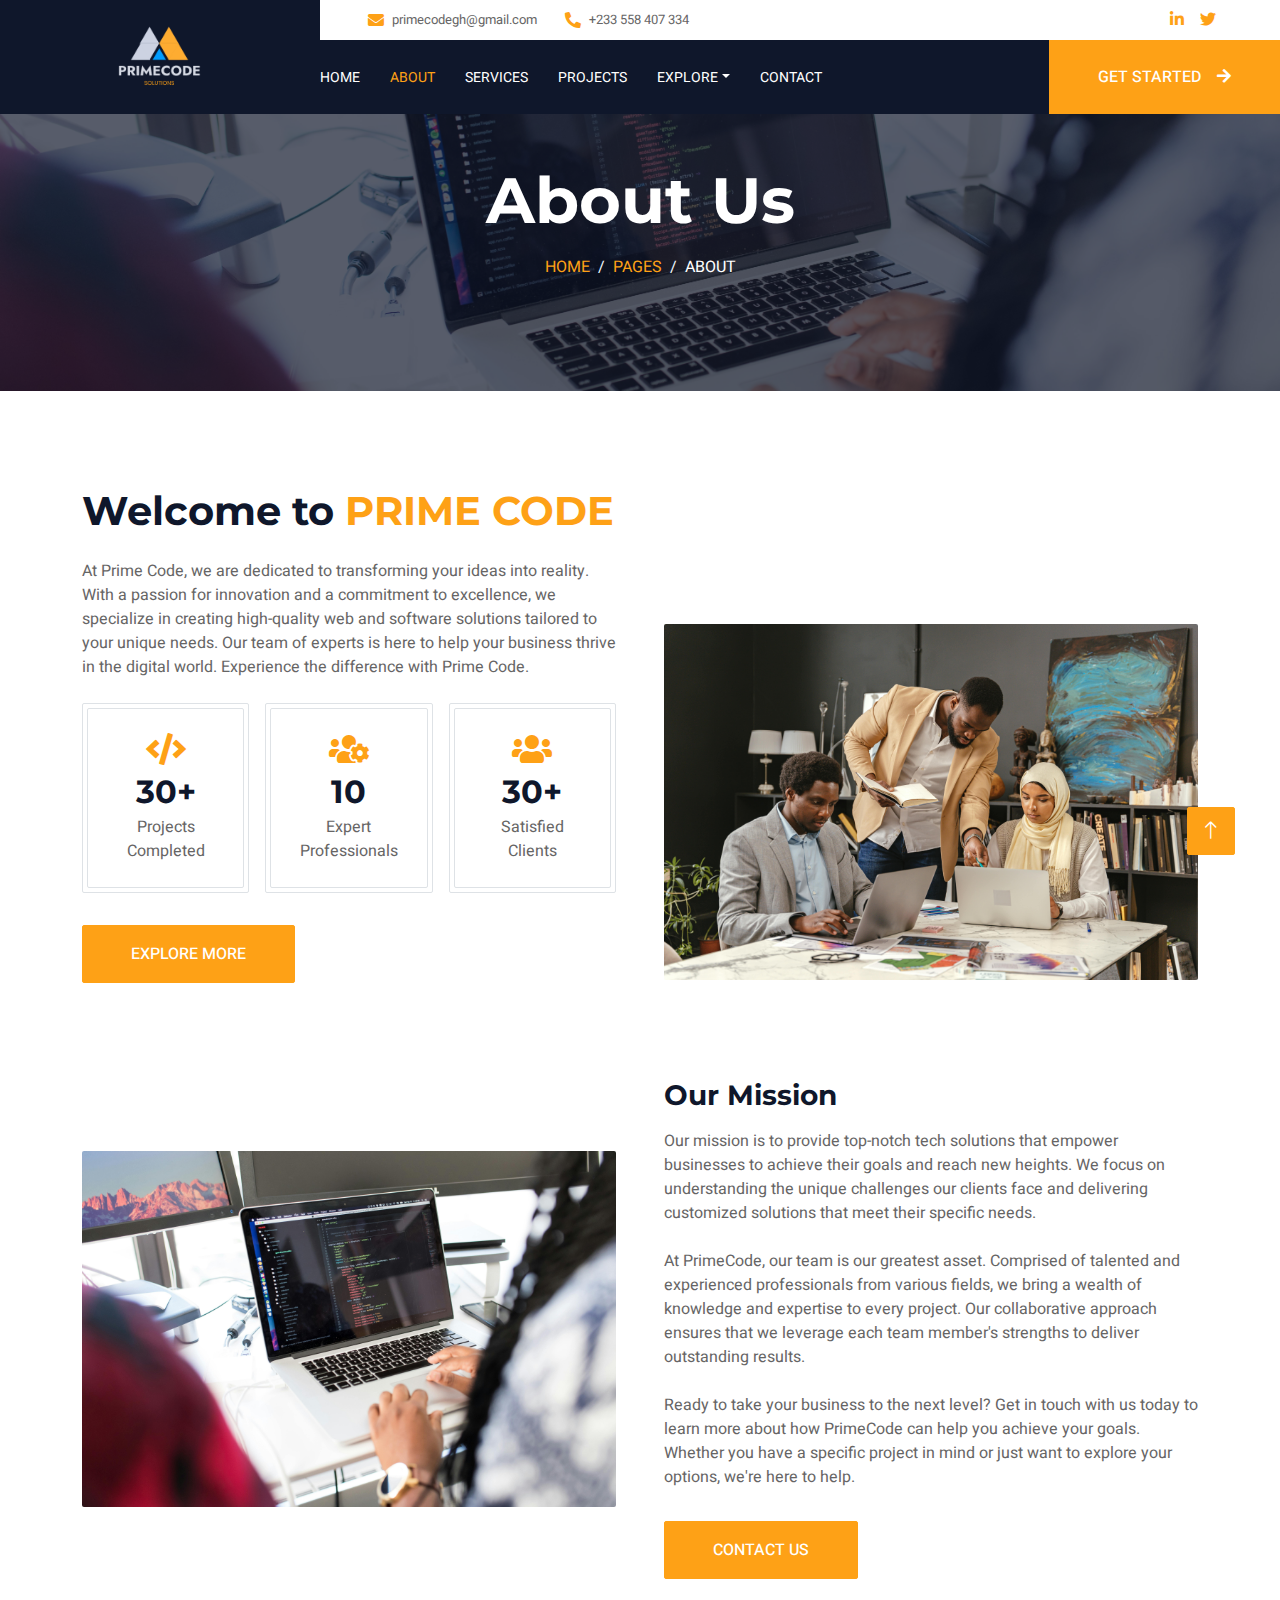
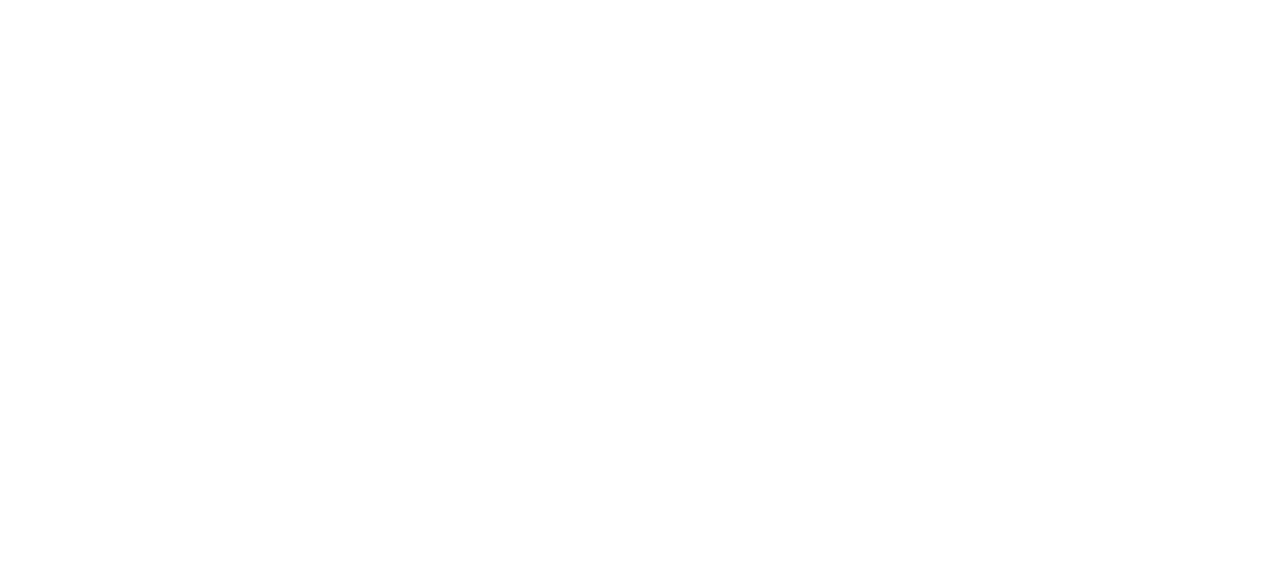
<file: about.html>
<!DOCTYPE html>
<html lang="en">
  <head>
    <meta charset="utf-8" />
    <title>PrimeCode Solutions</title>
    <meta content="width=device-width, initial-scale=1.0" name="viewport" />
    <meta content="" name="keywords" />
    <meta content="" name="description" />

    <!-- Favicon -->
    <link href="img/prime-code.png" rel="icon" />

    <!-- Google Web Fonts -->
    <link rel="preconnect" href="https://fonts.googleapis.com" />
    <link rel="preconnect" href="https://fonts.gstatic.com" crossorigin />
    <link
      href="https://fonts.googleapis.com/css2?family=Heebo:wght@400;500;600;700&family=Montserrat:wght@400;500;600;700&display=swap"
      rel="stylesheet"
    />

    <!-- Icon Font Stylesheet -->
    <link
      href="https://cdnjs.cloudflare.com/ajax/libs/font-awesome/5.10.0/css/all.min.css"
      rel="stylesheet"
    />
    <link
      href="https://cdn.jsdelivr.net/npm/bootstrap-icons@1.4.1/font/bootstrap-icons.css"
      rel="stylesheet"
    />

    <!-- Libraries Stylesheet -->
    <link href="lib/animate/animate.min.css" rel="stylesheet" />
    <link href="lib/owlcarousel/assets/owl.carousel.min.css" rel="stylesheet" />
    <link
      href="lib/tempusdominus/css/tempusdominus-bootstrap-4.min.css"
      rel="stylesheet"
    />

    <!-- Customized Bootstrap Stylesheet -->
    <link href="css/bootstrap.min.css" rel="stylesheet" />

    <!-- Template Stylesheet -->
    <link href="css/style.css" rel="stylesheet" />
  </head>

  <body>
    <div class="container-xxl bg-white p-0">
      <!-- Spinner Start -->
      <div
        id="spinner"
        class="show bg-white position-fixed translate-middle w-100 vh-100 top-50 start-50 d-flex align-items-center justify-content-center"
      >
        <div
          class="spinner-border text-primary"
          style="width: 3rem; height: 3rem"
          role="status"
        >
          <span class="sr-only">Loading...</span>
        </div>
      </div>
      <!-- Spinner End -->

      <!-- Header Start -->
      <header class="container-fluid bg-dark px-0">
        <div class="row gx-0">
          <div class="col-lg-3 bg-dark d-none d-lg-block">
            <a
              href="index.html"
              class="navbar-brand w-100 h-100 m-0 p-0 d-flex align-items-center justify-content-center"
            >
              <img src="img/logo.png" class="logo" alt="logo" />
            </a>
          </div>
          <div class="col-lg-9">
            <div class="row gx-0 bg-white d-none d-lg-flex">
              <div class="col-lg-9 px-5 text-start">
                <div class="h-100 d-inline-flex align-items-center py-2 me-4">
                  <i class="fa fa-envelope text-primary me-2"></i>
                  <p class="mb-0 p-header">primecodegh@gmail.com</p>
                </div>
                <div class="h-100 d-inline-flex align-items-center py-2">
                  <i class="fa fa-phone-alt text-primary me-2"></i>
                  <p class="mb-0 p-header">+233 558 407 334</p>
                </div>
              </div>
              <div class="col-lg-3 px-5 text-end">
                <div class="d-inline-flex align-items-center py-2">
                  <a
                    class="me-3"
                    href="https://www.linkedin.com/company/primecode-solutions"
                    target="_blank"
                    ><i class="fab fa-linkedin-in"></i
                  ></a>
                  <a
                    class="me-3"
                    href="https://x.com/PrimecodeGh"
                    target="_blank"
                    ><i class="fab fa-twitter"></i
                  ></a>
                </div>
              </div>
            </div>
            <nav class="navbar navbar-expand-lg bg-dark navbar-dark p-3 p-lg-0">
              <a href="index.html" class="navbar-brand d-block d-lg-none">
                <img src="img/logo.png" class="logo" alt="logo" />
              </a>
              <button
                type="button"
                class="navbar-toggler"
                data-bs-toggle="collapse"
                data-bs-target="#navbarCollapse"
              >
                <span class="navbar-toggler-icon"></span>
              </button>
              <div
                class="collapse navbar-collapse justify-content-between"
                id="navbarCollapse"
              >
                <div class="navbar-nav mr-auto py-0">
                  <a href="index.html" class="nav-item nav-link">Home</a>
                  <a href="about.html" class="nav-item nav-link active"
                    >About</a
                  >
                  <a href="service.html" class="nav-item nav-link">Services</a>
                  <a href="project.html" class="nav-item nav-link">Projects</a>
                  <div class="nav-item dropdown">
                    <a
                      href="#"
                      class="nav-link dropdown-toggle"
                      data-bs-toggle="dropdown"
                      >Explore</a
                    >
                    <div class="dropdown-menu rounded-0 m-0">
                      <a href="team.html" class="dropdown-item">Our Team</a>
                      <a href="testimonial.html" class="dropdown-item"
                        >Testimonial</a
                      >
                    </div>
                  </div>
                  <a href="contact.html" class="nav-item nav-link">Contact</a>
                </div>
                <a
                  href="contact.html"
                  class="btn btn-primary rounded-0 py-4 px-md-5 d-none d-lg-block"
                  >GET STARTED<i class="fa fa-arrow-right ms-3"></i
                ></a>
              </div>
            </nav>
          </div>
        </div>
      </header>
      <!-- Header End -->

      <!-- Page Header Start -->
      <div
        class="container-fluid page-header mb-5 p-0"
        style="background-image: url(img/coding1.jpg)"
      >
        <div class="container-fluid page-header-inner py-5">
          <div class="container text-center pb-5">
            <h1 class="display-3 text-white mb-3 animated slideInDown">
              About Us
            </h1>
            <nav aria-label="breadcrumb">
              <ol class="breadcrumb justify-content-center text-uppercase">
                <li class="breadcrumb-item"><a href="#">Home</a></li>
                <li class="breadcrumb-item"><a href="#">Pages</a></li>
                <li
                  class="breadcrumb-item text-white active"
                  aria-current="page"
                >
                  About
                </li>
              </ol>
            </nav>
          </div>
        </div>
      </div>
      <!-- Page Header End -->

      <!-- About Start -->
      <div class="container-xxl py-5">
        <div class="container">
          <div class="row g-5 align-items-center">
            <div class="col-lg-6">
              <h1 class="mb-4">
                Welcome to
                <span class="text-primary text-uppercase">Prime Code</span>
              </h1>
              <p class="mb-4">
                At Prime Code, we are dedicated to transforming your ideas into
                reality. With a passion for innovation and a commitment to
                excellence, we specialize in creating high-quality web and
                software solutions tailored to your unique needs. Our team of
                experts is here to help your business thrive in the digital
                world. Experience the difference with Prime Code.
              </p>
              <div class="row g-3 pb-4">
                <div class="col-sm-4 wow fadeIn" data-wow-delay="0.1s">
                  <div class="border rounded p-1">
                    <div class="border rounded text-center p-4">
                      <i class="fa fa-code fa-2x text-primary mb-2"></i>
                      <h2 class="mb-1">30+</h2>
                      <p class="mb-0">Projects Completed</p>
                    </div>
                  </div>
                </div>
                <div class="col-sm-4 wow fadeIn" data-wow-delay="0.3s">
                  <div class="border rounded p-1">
                    <div class="border rounded text-center p-4">
                      <i class="fa fa-users-cog fa-2x text-primary mb-2"></i>
                      <h2 class="mb-1">10</h2>
                      <p class="mb-0">Expert Professionals</p>
                    </div>
                  </div>
                </div>
                <div class="col-sm-4 wow fadeIn" data-wow-delay="0.5s">
                  <div class="border rounded p-1">
                    <div class="border rounded text-center p-4">
                      <i class="fa fa-users fa-2x text-primary mb-2"></i>
                      <h2 class="mb-1">30+</h2>
                      <p class="mb-0">Satisfied Clients</p>
                    </div>
                  </div>
                </div>
              </div>

              <a class="btn btn-primary py-3 px-5 mt-2" href="service.html"
                >Explore More</a
              >
            </div>
            <div class="col-lg-6">
              <img
                class="img-fluid rounded"
                data-wow-delay="0.1s"
                src="img/about-1.jpg"
                style="margin-top: 25%"
              />
            </div>
          </div>

          <div class="row g-5 align-items-center mt-5">
            <div class="col-lg-6">
              <img
                class="img-fluid rounded"
                data-wow-delay="0.1s"
                src="img/coding1.jpg"
              />
            </div>
            <div class="col-lg-6">
              <h3 class="mb-3">Our Mission</h3>
              <p class="mb-4">
                Our mission is to provide top-notch tech solutions that empower
                businesses to achieve their goals and reach new heights. We
                focus on understanding the unique challenges our clients face
                and delivering customized solutions that meet their specific
                needs.
              </p>
              <p class="mb-4">
                At PrimeCode, our team is our greatest asset. Comprised of
                talented and experienced professionals from various fields, we
                bring a wealth of knowledge and expertise to every project. Our
                collaborative approach ensures that we leverage each team
                member's strengths to deliver outstanding results.
              </p>
              <p class="mb-4">
                Ready to take your business to the next level? Get in touch with
                us today to learn more about how PrimeCode can help you achieve
                your goals. Whether you have a specific project in mind or just
                want to explore your options, we're here to help.
              </p>

              <a class="btn btn-primary py-3 px-5 mt-2" href="contact.html"
                >Contact Us</a
              >
            </div>
          </div>
        </div>
      </div>
      <!-- About End -->

      <!-- Footer Start -->
      <footer
        class="container-fluid bg-dark text-light footer wow fadeIn mt-5"
        data-wow-delay="0.1s"
      >
        <div class="container pb-5">
          <div class="row g-5">
            <div class="col-md-6 col-lg-4">
              <div class="bg-primary rounded p-4">
                <a href="index.html"
                  ><h3 class="text-white text-uppercase mb-3">PrimeCode</h3></a
                >
                <p class="text-white mb-0">
                  Discover more about
                  <a class="text-dark fw-bold" href="about.html"
                    >PrimeCode Solutions</a
                  >. Build your business with our expert web development
                  services that create a lasting impression.
                </p>
              </div>
            </div>
            <div class="col-md-6 col-lg-3">
              <h6
                class="section-title text-start text-primary text-uppercase mb-4"
              >
                Contact
              </h6>
              <p class="mb-2">
                <i class="fa fa-map-marker-alt me-3"></i>10 Asuna St. Adenta,
                Ghana.
              </p>
              <p class="mb-2">
                <i class="fa fa-phone-alt me-3"></i>+233 558 407 334
              </p>
              <p class="mb-2">
                <i class="fa fa-envelope me-3"></i>
                primecodegh@gmail.com
              </p>
              <div class="d-flex pt-2">
                <a
                  class="btn btn-outline-light btn-social"
                  href="https://x.com/primecodegh"
                  target="_blank"
                  ><i class="fab fa-twitter"></i
                ></a>

                <a
                  class="btn btn-outline-light btn-social"
                  href="https://www.linkedin.com/company/primecode-solutions"
                  target="_blank"
                  ><i class="fab fa-linkedin-in"></i
                ></a>
              </div>
            </div>
            <div class="col-lg-5 col-md-12">
              <div class="row gy-5 g-4">
                <div class="col-md-6">
                  <h6
                    class="section-title text-start text-primary text-uppercase mb-4"
                  >
                    Company
                  </h6>
                  <a class="btn btn-link" href="about.html">About Us</a>
                  <a class="btn btn-link" href="contact.html">Contact Us</a>
                  <a class="btn btn-link" href="testimonial.html"
                    >Testimonials</a
                  >
                </div>
                <div class="col-md-6">
                  <h6
                    class="section-title text-start text-primary text-uppercase mb-4"
                  >
                    Services
                  </h6>
                  <a class="btn btn-link" href="project.html">Projects</a>
                  <a class="btn btn-link" href="service.html">Services</a>
                  <a class="btn btn-link" href="team.html">Our Team</a>
                </div>
              </div>
            </div>
          </div>
        </div>
        <div class="container">
          <div class="copyright">
            <div class="row">
              <div class="col-md-6 text-center text-md-start mb-3 mb-md-0">
                &copy;
                <a class="border-bottom" href="#">PrimeCode Solutions</a>, All
                Right Reserved.

                <!--/*** This template is free as long as you keep the footer author’s credit link/attribution link/backlink. If you'd like to use the template without the footer author’s credit link/attribution link/backlink, you can purchase the Credit Removal License from "https://htmlcodex.com/credit-removal". Thank you for your support. ***/-->
                <a class="border-bottom codex" href="https://htmlcodex.com"
                  >HTML Codex</a
                >
              </div>
              <!-- <div class="col-md-6 text-center text-md-end">
                <div class="footer-menu">
                  <a href="index.html">Home</a>
                  <a href="">Cookies</a>
                  <a href="">Help</a>
                  <a href="">FQAs</a>
                </div>
              </div> -->
            </div>
          </div>
        </div>
      </footer>
      <!-- Footer End -->

      <!-- Back to Top -->
      <a href="#" class="btn btn-lg btn-primary btn-lg-square back-to-top"
        ><i class="bi bi-arrow-up"></i
      ></a>
    </div>

    <!-- JavaScript Libraries -->
    <script src="https://code.jquery.com/jquery-3.4.1.min.js"></script>
    <script src="https://cdn.jsdelivr.net/npm/bootstrap@5.0.0/dist/js/bootstrap.bundle.min.js"></script>
    <script src="lib/wow/wow.min.js"></script>
    <script src="lib/easing/easing.min.js"></script>
    <script src="lib/waypoints/waypoints.min.js"></script>
    <script src="lib/counterup/counterup.min.js"></script>
    <script src="lib/owlcarousel/owl.carousel.min.js"></script>
    <script src="lib/tempusdominus/js/moment.min.js"></script>
    <script src="lib/tempusdominus/js/moment-timezone.min.js"></script>
    <script src="lib/tempusdominus/js/tempusdominus-bootstrap-4.min.js"></script>

    <!-- Template Javascript -->
    <script src="js/main.js"></script>
  </body>
</html>
</file>
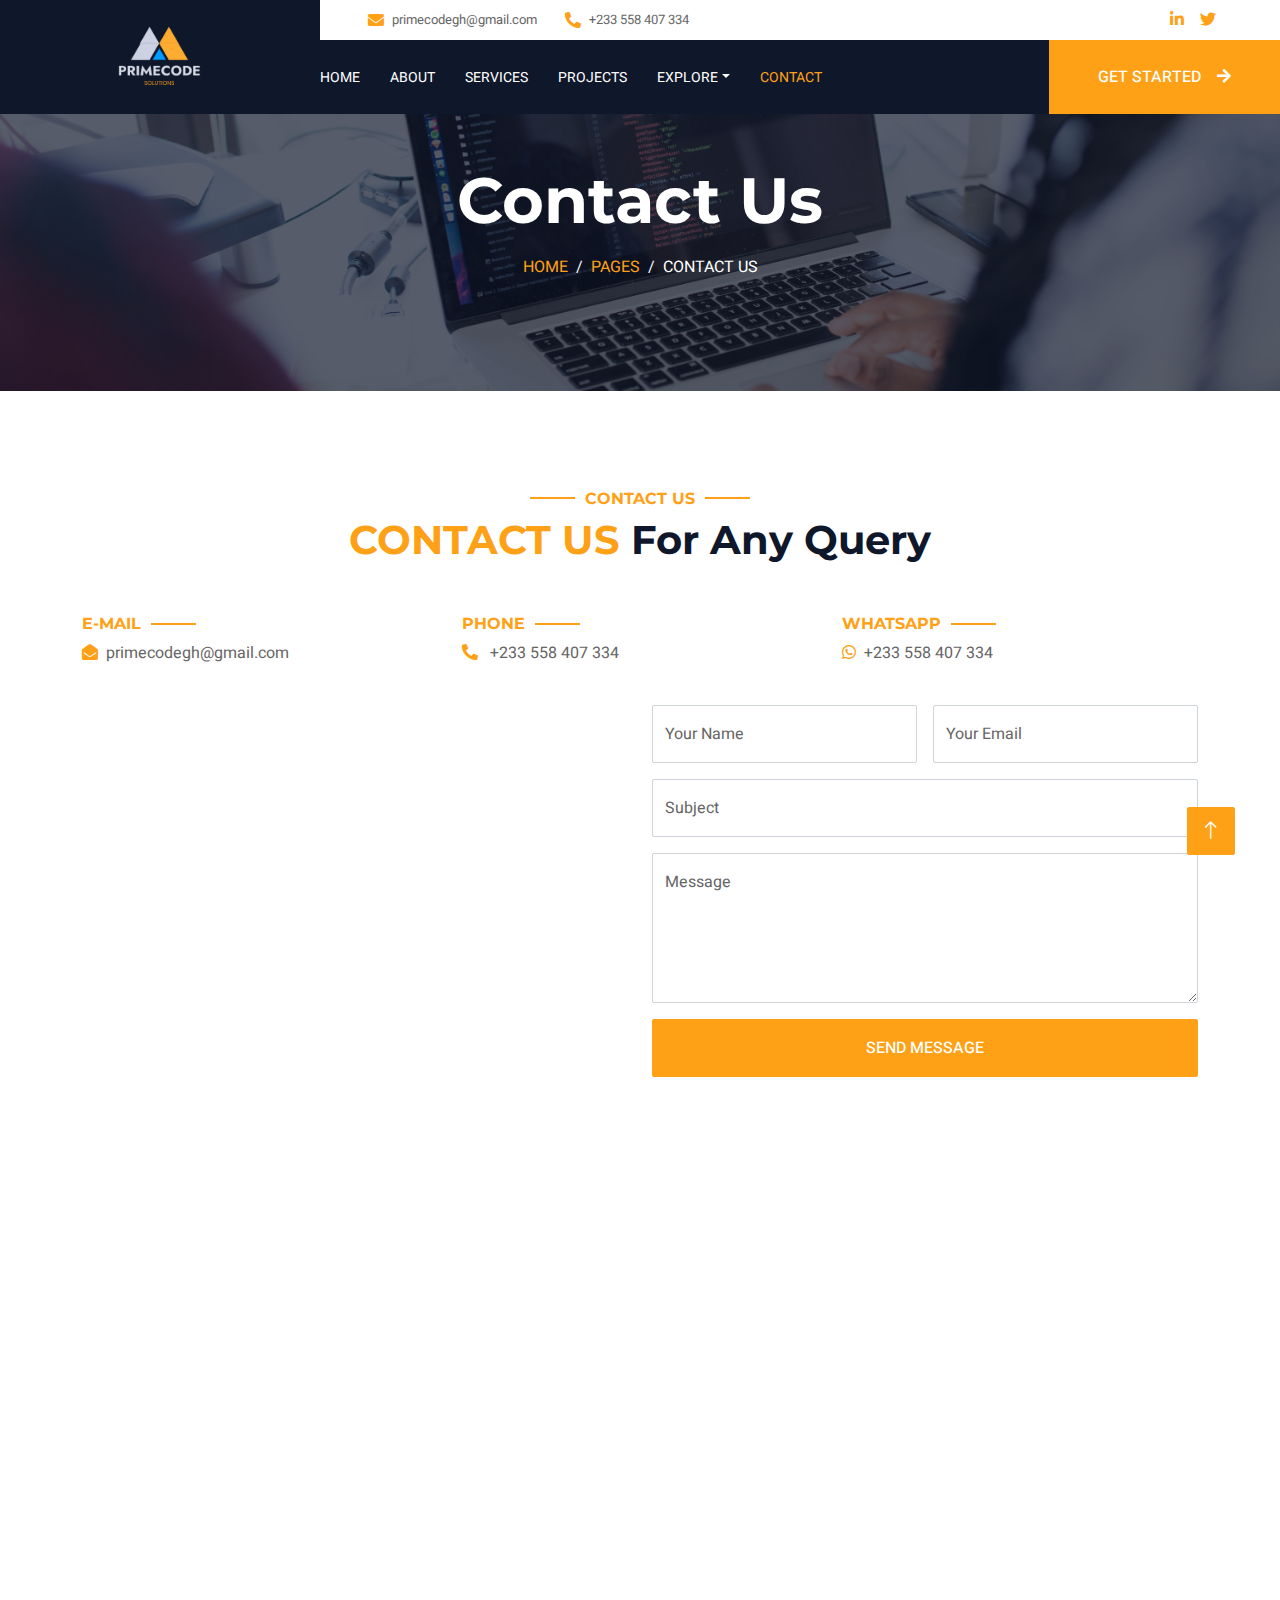
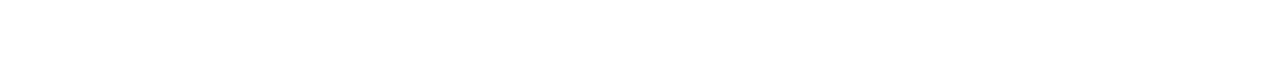
<file: contact.html>
<!DOCTYPE html>
<html lang="en">
  <head>
    <meta charset="utf-8" />
    <title>PrimeCode solutions</title>
    <meta content="width=device-width, initial-scale=1.0" name="viewport" />
    <meta content="" name="keywords" />
    <meta content="" name="description" />

    <!-- Favicon -->
    <link href="img/prime-code.png" rel="icon" />

    <!-- Google Web Fonts -->
    <link rel="preconnect" href="https://fonts.googleapis.com" />
    <link rel="preconnect" href="https://fonts.gstatic.com" crossorigin />
    <link
      href="https://fonts.googleapis.com/css2?family=Heebo:wght@400;500;600;700&family=Montserrat:wght@400;500;600;700&display=swap"
      rel="stylesheet"
    />

    <!-- Icon Font Stylesheet -->
    <link
      href="https://cdnjs.cloudflare.com/ajax/libs/font-awesome/5.10.0/css/all.min.css"
      rel="stylesheet"
    />
    <link
      href="https://cdn.jsdelivr.net/npm/bootstrap-icons@1.4.1/font/bootstrap-icons.css"
      rel="stylesheet"
    />

    <!-- Libraries Stylesheet -->
    <link href="lib/animate/animate.min.css" rel="stylesheet" />
    <link href="lib/owlcarousel/assets/owl.carousel.min.css" rel="stylesheet" />
    <link
      href="lib/tempusdominus/css/tempusdominus-bootstrap-4.min.css"
      rel="stylesheet"
    />

    <!-- Customized Bootstrap Stylesheet -->
    <link href="css/bootstrap.min.css" rel="stylesheet" />

    <!-- Template Stylesheet -->
    <link href="css/style.css" rel="stylesheet" />
  </head>

  <body>
    <div class="container-xxl bg-white p-0">
      <!-- Spinner Start -->
      <div
        id="spinner"
        class="show bg-white position-fixed translate-middle w-100 vh-100 top-50 start-50 d-flex align-items-center justify-content-center"
      >
        <div
          class="spinner-border text-primary"
          style="width: 3rem; height: 3rem"
          role="status"
        >
          <span class="sr-only">Loading...</span>
        </div>
      </div>
      <!-- Spinner End -->

      <!-- Header Start -->
      <header class="container-fluid bg-dark px-0">
        <div class="row gx-0">
          <div class="col-lg-3 bg-dark d-none d-lg-block">
            <a
              href="index.html"
              class="navbar-brand w-100 h-100 m-0 p-0 d-flex align-items-center justify-content-center"
            >
              <img src="img/logo.png" class="logo" alt="logo" />
            </a>
          </div>
          <div class="col-lg-9">
            <div class="row gx-0 bg-white d-none d-lg-flex">
              <div class="col-lg-9 px-5 text-start">
                <div class="h-100 d-inline-flex align-items-center py-2 me-4">
                  <i class="fa fa-envelope text-primary me-2"></i>
                  <p class="mb-0 p-header">primecodegh@gmail.com</p>
                </div>
                <div class="h-100 d-inline-flex align-items-center py-2">
                  <i class="fa fa-phone-alt text-primary me-2"></i>
                  <p class="mb-0 p-header">+233 558 407 334</p>
                </div>
              </div>
              <div class="col-lg-3 px-5 text-end">
                <div class="d-inline-flex align-items-center py-2">
                  <a
                    class="me-3"
                    href="https://www.linkedin.com/company/primecode-solutions"
                    target="_blank"
                    ><i class="fab fa-linkedin-in"></i
                  ></a>
                  <a
                    class="me-3"
                    href="https://x.com/PrimecodeGh"
                    target="_blank"
                    ><i class="fab fa-twitter"></i
                  ></a>
                </div>
              </div>
            </div>
            <nav class="navbar navbar-expand-lg bg-dark navbar-dark p-3 p-lg-0">
              <a href="index.html" class="navbar-brand d-block d-lg-none">
                <img src="img/logo.png" class="logo" alt="logo" />
              </a>
              <button
                type="button"
                class="navbar-toggler"
                data-bs-toggle="collapse"
                data-bs-target="#navbarCollapse"
              >
                <span class="navbar-toggler-icon"></span>
              </button>
              <div
                class="collapse navbar-collapse justify-content-between"
                id="navbarCollapse"
              >
                <div class="navbar-nav mr-auto py-0">
                  <a href="index.html" class="nav-item nav-link">Home</a>
                  <a href="about.html" class="nav-item nav-link">About</a>
                  <a href="service.html" class="nav-item nav-link">Services</a>
                  <a href="project.html" class="nav-item nav-link">Projects</a>
                  <div class="nav-item dropdown">
                    <a
                      href="#"
                      class="nav-link dropdown-toggle"
                      data-bs-toggle="dropdown"
                      >Explore</a
                    >
                    <div class="dropdown-menu rounded-0 m-0">
                      <a href="team.html" class="dropdown-item">Our Team</a>
                      <a href="testimonial.html" class="dropdown-item"
                        >Testimonial</a
                      >
                    </div>
                  </div>
                  <a href="contact.html" class="nav-item nav-link active"
                    >Contact</a
                  >
                </div>
                <a
                  href="contact.html"
                  class="btn btn-primary rounded-0 py-4 px-md-5 d-none d-lg-block"
                  >GET STARTED<i class="fa fa-arrow-right ms-3"></i
                ></a>
              </div>
            </nav>
          </div>
        </div>
      </header>
      <!-- Header End -->

      <!-- Page Header Start -->
      <div
        class="container-fluid page-header mb-5 p-0"
        style="background-image: url(img/coding1.jpg)"
      >
        <div class="container-fluid page-header-inner py-5">
          <div class="container text-center pb-5">
            <h1 class="display-3 text-white mb-3 animated slideInDown">
              Contact Us
            </h1>
            <nav aria-label="breadcrumb">
              <ol class="breadcrumb justify-content-center text-uppercase">
                <li class="breadcrumb-item"><a href="#">Home</a></li>
                <li class="breadcrumb-item"><a href="#">Pages</a></li>
                <li
                  class="breadcrumb-item text-white active"
                  aria-current="page"
                >
                  Contact Us
                </li>
              </ol>
            </nav>
          </div>
        </div>
      </div>
      <!-- Page Header End -->

      <!-- Contact Start -->
      <section class="container-xxl py-5">
        <div class="container">
          <div class="text-center wow fadeInUp" data-wow-delay="0.1s">
            <h6 class="section-title text-center text-primary text-uppercase">
              Contact Us
            </h6>
            <h1 class="mb-5">
              <span class="text-primary text-uppercase">Contact Us</span> For
              Any Query
            </h1>
          </div>
          <div class="row g-4">
            <div class="col-12">
              <div class="row gy-4">
                <div class="col-md-4">
                  <h6
                    class="section-title text-start text-primary text-uppercase"
                  >
                    E-mail
                  </h6>
                  <p>
                    <i class="fa fa-envelope-open text-primary me-2"></i
                    >primecodegh@gmail.com
                  </p>
                </div>
                <div class="col-md-4">
                  <h6
                    class="section-title text-start text-primary text-uppercase"
                  >
                    Phone
                  </h6>
                  <p>
                    <i class="fa fa-phone-alt text-primary me-2"></i>
                    +233 558 407 334
                  </p>
                </div>
                <div class="col-md-4">
                  <h6
                    class="section-title text-start text-primary text-uppercase"
                  >
                    WhatsApp
                  </h6>
                  <p>
                    <i class="fab fa-whatsapp text-primary me-2"></i>+233 558
                    407 334
                  </p>
                </div>
              </div>
            </div>
            <div class="col-md-6 wow fadeIn" data-wow-delay="0.1s">
              <iframe
                src="https://www.google.com/maps/embed?pb=!1m18!1m12!1m3!1d3969.9503630137497!2d-0.15098132679283552!3d5.720290231979457!2m3!1f0!2f0!3f0!3m2!1i1024!2i768!4f13.1!3m3!1m2!1s0xfdf833329dc52c1%3A0xaacec76f1856f659!2sAsuna%20Street!5e0!3m2!1sen!2sgh!4v1719585623797!5m2!1sen!2sgh"
                width="100%"
                height="100%"
                style="border: 0"
                allowfullscreen=""
                loading="lazy"
                referrerpolicy="no-referrer-when-downgrade"
              ></iframe>
            </div>
            <div class="col-md-6">
              <div class="wow fadeInUp" data-wow-delay="0.2s">
                <form action="https://formspree.io/f/mqazzvag" method="POST">
                  <div class="row g-3">
                    <div class="col-md-6">
                      <div class="form-floating">
                        <input
                          type="text"
                          class="form-control"
                          id="name"
                          name="name"
                          placeholder="Your Name"
                          required
                        />
                        <label for="name">Your Name</label>
                      </div>
                    </div>
                    <div class="col-md-6">
                      <div class="form-floating">
                        <input
                          type="email"
                          class="form-control"
                          id="email"
                          name="email"
                          placeholder="Your Email"
                          required
                        />
                        <label for="email">Your Email</label>
                      </div>
                    </div>
                    <div class="col-12">
                      <div class="form-floating">
                        <input
                          type="text"
                          class="form-control"
                          id="subject"
                          name="subject"
                          placeholder="Subject"
                          required
                        />
                        <label for="subject">Subject</label>
                      </div>
                    </div>
                    <div class="col-12">
                      <div class="form-floating">
                        <textarea
                          class="form-control"
                          placeholder="Leave a message here"
                          id="message"
                          name="message"
                          style="height: 150px"
                          required
                        ></textarea>
                        <label for="message">Message</label>
                      </div>
                    </div>
                    <!-- Honeypot field for bots, should be hidden with CSS -->
                    <div style="display: none">
                      <input
                        type="text"
                        name="_gotcha"
                        tabindex="-1"
                        autocomplete="off"
                      />
                    </div>
                    <div class="col-12">
                      <button class="btn btn-primary w-100 py-3" type="submit">
                        Send Message
                      </button>
                    </div>
                  </div>
                </form>
              </div>
            </div>
          </div>
        </div>
      </section>
      <!-- Contact End -->

      <!-- Footer Start -->
      <footer
        class="container-fluid bg-dark text-light footer wow fadeIn mt-5"
        data-wow-delay="0.1s"
      >
        <div class="container pb-5">
          <div class="row g-5">
            <div class="col-md-6 col-lg-4">
              <div class="bg-primary rounded p-4">
                <a href="index.html"
                  ><h3 class="text-white text-uppercase mb-3">PrimeCode</h3></a
                >
                <p class="text-white mb-0">
                  Discover more about
                  <a class="text-dark fw-bold" href="about.html"
                    >PrimeCode Solutions</a
                  >. Build your business with our expert web development
                  services that create a lasting impression.
                </p>
              </div>
            </div>
            <div class="col-md-6 col-lg-3">
              <h6
                class="section-title text-start text-primary text-uppercase mb-4"
              >
                Contact
              </h6>
              <p class="mb-2">
                <i class="fa fa-map-marker-alt me-3"></i>10 Asuna St. Adenta,
                Ghana.
              </p>
              <p class="mb-2">
                <i class="fa fa-phone-alt me-3"></i>+233 558 407 334
              </p>
              <p class="mb-2">
                <i class="fa fa-envelope me-3"></i>
                primecodegh@gmail.com
              </p>
              <div class="d-flex pt-2">
                <a
                  class="btn btn-outline-light btn-social"
                  href="https://x.com/primecodegh"
                  target="_blank"
                  ><i class="fab fa-twitter"></i
                ></a>

                <a
                  class="btn btn-outline-light btn-social"
                  href="https://www.linkedin.com/company/primecode-solutions"
                  target="_blank"
                  ><i class="fab fa-linkedin-in"></i
                ></a>
              </div>
            </div>
            <div class="col-lg-5 col-md-12">
              <div class="row gy-5 g-4">
                <div class="col-md-6">
                  <h6
                    class="section-title text-start text-primary text-uppercase mb-4"
                  >
                    Company
                  </h6>
                  <a class="btn btn-link" href="about.html">About Us</a>
                  <a class="btn btn-link" href="contact.html">Contact Us</a>
                  <a class="btn btn-link" href="testimonial.html"
                    >Testimonials</a
                  >
                </div>
                <div class="col-md-6">
                  <h6
                    class="section-title text-start text-primary text-uppercase mb-4"
                  >
                    Services
                  </h6>
                  <a class="btn btn-link" href="project.html">Projects</a>
                  <a class="btn btn-link" href="service.html">Services</a>
                  <a class="btn btn-link" href="team.html">Our Team</a>
                </div>
              </div>
            </div>
          </div>
        </div>
        <div class="container">
          <div class="copyright">
            <div class="row">
              <div class="col-md-6 text-center text-md-start mb-3 mb-md-0">
                &copy;
                <a class="border-bottom" href="#">PrimeCode Solutions</a>, All
                Right Reserved.

                <!--/*** This template is free as long as you keep the footer author’s credit link/attribution link/backlink. If you'd like to use the template without the footer author’s credit link/attribution link/backlink, you can purchase the Credit Removal License from "https://htmlcodex.com/credit-removal". Thank you for your support. ***/-->
                <a class="border-bottom codex" href="https://htmlcodex.com"
                  >HTML Codex</a
                >
              </div>
              <!-- <div class="col-md-6 text-center text-md-end">
                <div class="footer-menu">
                  <a href="index.html">Home</a>
                  <a href="">Cookies</a>
                  <a href="">Help</a>
                  <a href="">FQAs</a>
                </div>
              </div> -->
            </div>
          </div>
        </div>
      </footer>
      <!-- Footer End -->

      <!-- Back to Top -->
      <a href="#" class="btn btn-lg btn-primary btn-lg-square back-to-top"
        ><i class="bi bi-arrow-up"></i
      ></a>
    </div>

    <!-- JavaScript Libraries -->
    <script src="https://code.jquery.com/jquery-3.4.1.min.js"></script>
    <script src="https://cdn.jsdelivr.net/npm/bootstrap@5.0.0/dist/js/bootstrap.bundle.min.js"></script>
    <script src="lib/wow/wow.min.js"></script>
    <script src="lib/easing/easing.min.js"></script>
    <script src="lib/waypoints/waypoints.min.js"></script>
    <script src="lib/counterup/counterup.min.js"></script>
    <script src="lib/owlcarousel/owl.carousel.min.js"></script>
    <script src="lib/tempusdominus/js/moment.min.js"></script>
    <script src="lib/tempusdominus/js/moment-timezone.min.js"></script>
    <script src="lib/tempusdominus/js/tempusdominus-bootstrap-4.min.js"></script>

    <!-- Template Javascript -->
    <script src="js/main.js"></script>
  </body>
</html>
</file>
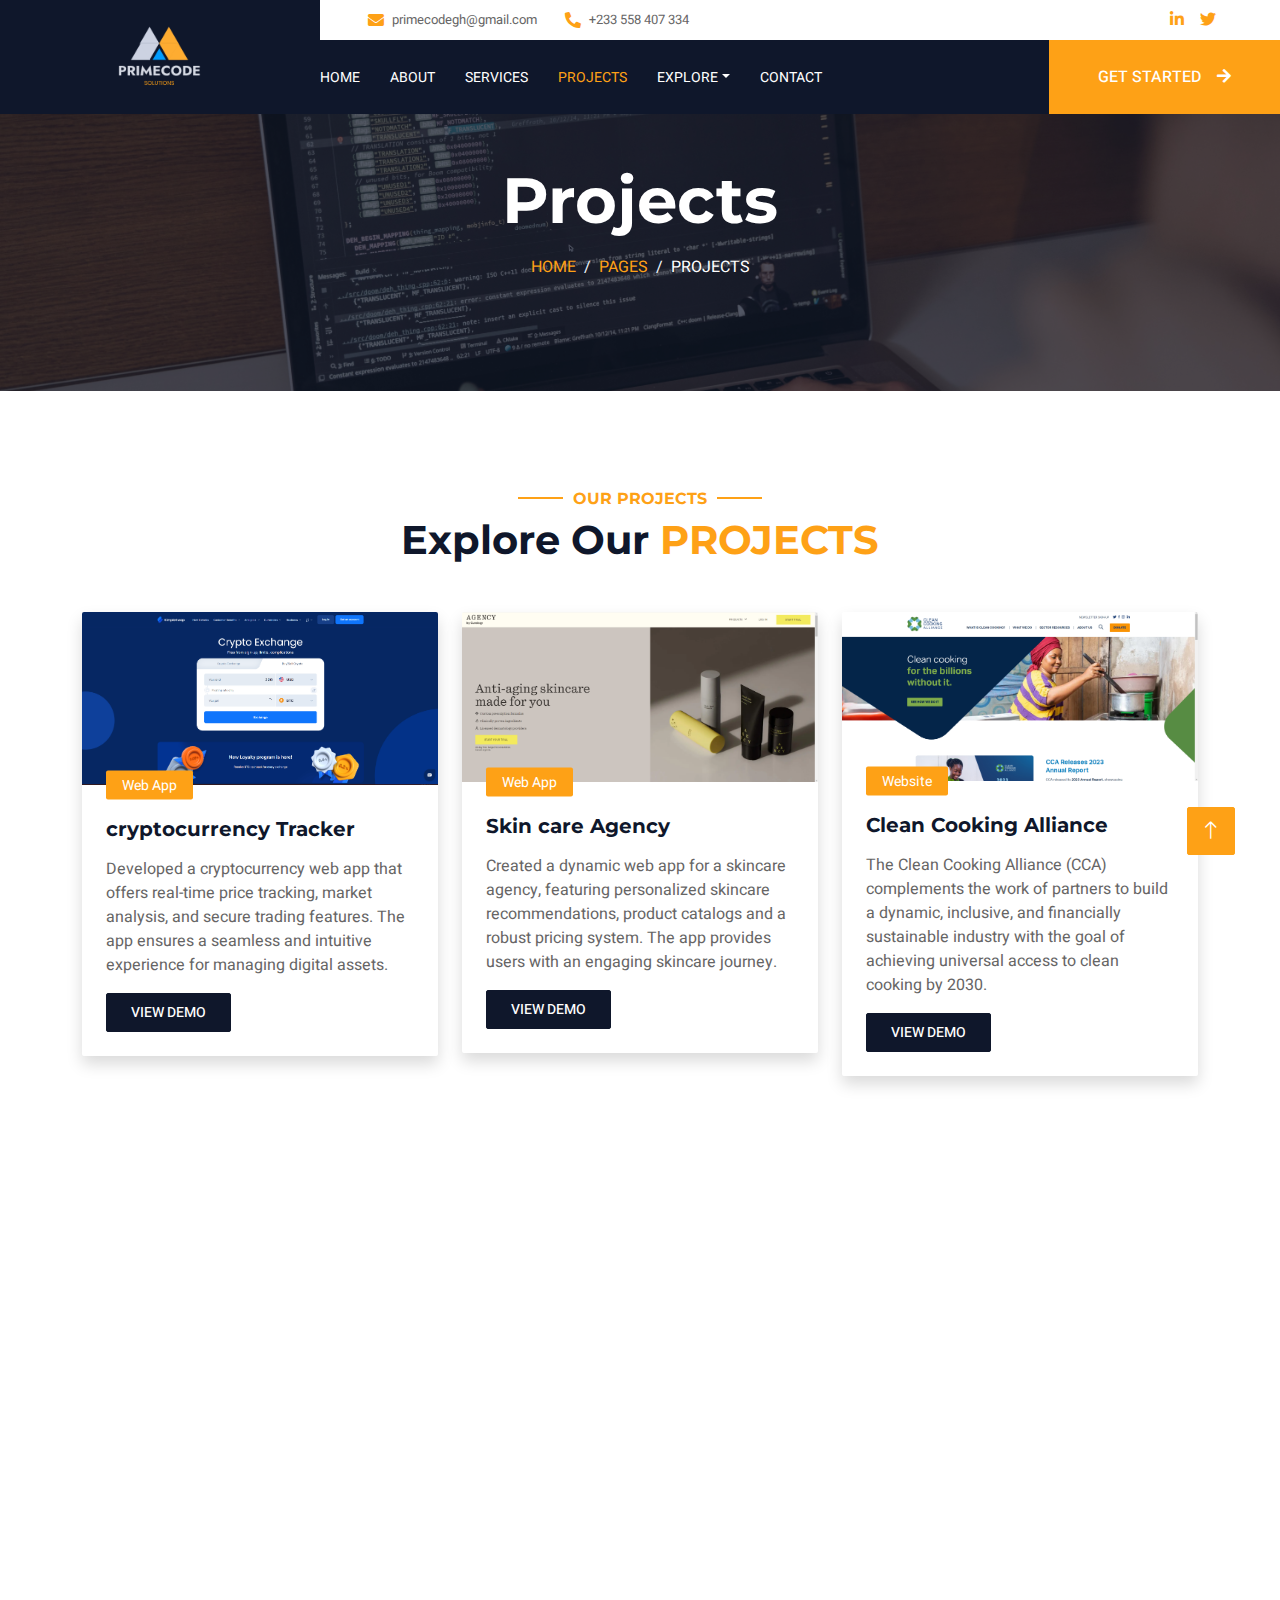
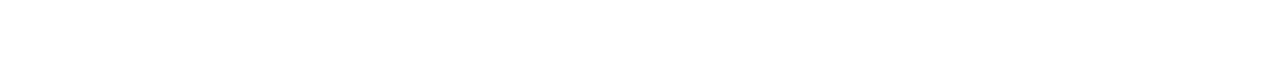
<file: project.html>
<!DOCTYPE html>
<html lang="en">
  <head>
    <meta charset="utf-8" />
    <title>PrimeCode solutions</title>
    <meta content="width=device-width, initial-scale=1.0" name="viewport" />
    <meta content="" name="keywords" />
    <meta content="" name="description" />

    <!-- Favicon -->
    <link href="img/prime-code.png" rel="icon" />

    <!-- Google Web Fonts -->
    <link rel="preconnect" href="https://fonts.googleapis.com" />
    <link rel="preconnect" href="https://fonts.gstatic.com" crossorigin />
    <link
      href="https://fonts.googleapis.com/css2?family=Heebo:wght@400;500;600;700&family=Montserrat:wght@400;500;600;700&display=swap"
      rel="stylesheet"
    />

    <!-- Icon Font Stylesheet -->
    <link
      href="https://cdnjs.cloudflare.com/ajax/libs/font-awesome/5.10.0/css/all.min.css"
      rel="stylesheet"
    />
    <link
      href="https://cdn.jsdelivr.net/npm/bootstrap-icons@1.4.1/font/bootstrap-icons.css"
      rel="stylesheet"
    />

    <!-- Libraries Stylesheet -->
    <link href="lib/animate/animate.min.css" rel="stylesheet" />
    <link href="lib/owlcarousel/assets/owl.carousel.min.css" rel="stylesheet" />
    <link
      href="lib/tempusdominus/css/tempusdominus-bootstrap-4.min.css"
      rel="stylesheet"
    />

    <!-- Customized Bootstrap Stylesheet -->
    <link href="css/bootstrap.min.css" rel="stylesheet" />

    <!-- Template Stylesheet -->
    <link href="css/style.css" rel="stylesheet" />
  </head>

  <body>
    <div class="container-xxl bg-white p-0">
      <!-- Spinner Start -->
      <div
        id="spinner"
        class="show bg-white position-fixed translate-middle w-100 vh-100 top-50 start-50 d-flex align-items-center justify-content-center"
      >
        <div
          class="spinner-border text-primary"
          style="width: 3rem; height: 3rem"
          role="status"
        >
          <span class="sr-only">Loading...</span>
        </div>
      </div>
      <!-- Spinner End -->

      <!-- Header Start -->
      <header class="container-fluid bg-dark px-0">
        <div class="row gx-0">
          <div class="col-lg-3 bg-dark d-none d-lg-block">
            <a
              href="index.html"
              class="navbar-brand w-100 h-100 m-0 p-0 d-flex align-items-center justify-content-center"
            >
              <img src="img/logo.png" class="logo" alt="logo" />
            </a>
          </div>
          <div class="col-lg-9">
            <div class="row gx-0 bg-white d-none d-lg-flex">
              <div class="col-lg-9 px-5 text-start">
                <div class="h-100 d-inline-flex align-items-center py-2 me-4">
                  <i class="fa fa-envelope text-primary me-2"></i>
                  <p class="mb-0 p-header">primecodegh@gmail.com</p>
                </div>
                <div class="h-100 d-inline-flex align-items-center py-2">
                  <i class="fa fa-phone-alt text-primary me-2"></i>
                  <p class="mb-0 p-header">+233 558 407 334</p>
                </div>
              </div>
              <div class="col-lg-3 px-5 text-end">
                <div class="d-inline-flex align-items-center py-2">
                  <a
                    class="me-3"
                    href="https://www.linkedin.com/company/primecode-solutions"
                    target="_blank"
                    ><i class="fab fa-linkedin-in"></i
                  ></a>
                  <a
                    class="me-3"
                    href="https://x.com/PrimecodeGh"
                    target="_blank"
                    ><i class="fab fa-twitter"></i
                  ></a>
                </div>
              </div>
            </div>
            <nav class="navbar navbar-expand-lg bg-dark navbar-dark p-3 p-lg-0">
              <a href="index.html" class="navbar-brand d-block d-lg-none">
                <img src="img/logo.png" class="logo" alt="logo" />
              </a>
              <button
                type="button"
                class="navbar-toggler"
                data-bs-toggle="collapse"
                data-bs-target="#navbarCollapse"
              >
                <span class="navbar-toggler-icon"></span>
              </button>
              <div
                class="collapse navbar-collapse justify-content-between"
                id="navbarCollapse"
              >
                <div class="navbar-nav mr-auto py-0">
                  <a href="index.html" class="nav-item nav-link">Home</a>
                  <a href="about.html" class="nav-item nav-link">About</a>
                  <a href="service.html" class="nav-item nav-link">Services</a>
                  <a href="project.html" class="nav-item nav-link active"
                    >Projects</a
                  >
                  <div class="nav-item dropdown">
                    <a
                      href="#"
                      class="nav-link dropdown-toggle"
                      data-bs-toggle="dropdown"
                      >Explore</a
                    >
                    <div class="dropdown-menu rounded-0 m-0">
                      <a href="team.html" class="dropdown-item">Our Team</a>
                      <a href="testimonial.html" class="dropdown-item"
                        >Testimonial</a
                      >
                    </div>
                  </div>
                  <a href="contact.html" class="nav-item nav-link">Contact</a>
                </div>
                <a
                  href="contact.html"
                  class="btn btn-primary rounded-0 py-4 px-md-5 d-none d-lg-block"
                  >GET STARTED<i class="fa fa-arrow-right ms-3"></i
                ></a>
              </div>
            </nav>
          </div>
        </div>
      </header>
      <!-- Header End -->

      <!-- Page Header Start -->
      <div
        class="container-fluid page-header mb-5 p-0"
        style="background-image: url(img/coding3.jpg)"
      >
        <div class="container-fluid page-header-inner py-5">
          <div class="container text-center pb-5">
            <h1 class="display-3 text-white mb-3 animated slideInDown">
              Projects
            </h1>
            <nav aria-label="breadcrumb">
              <ol class="breadcrumb justify-content-center text-uppercase">
                <li class="breadcrumb-item"><a href="#">Home</a></li>
                <li class="breadcrumb-item"><a href="#">Pages</a></li>
                <li
                  class="breadcrumb-item text-white active"
                  aria-current="page"
                >
                  Projects
                </li>
              </ol>
            </nav>
          </div>
        </div>
      </div>
      <!-- Page Header End -->

      <!-- Projects Start -->
      <div class="container-xxl py-5">
        <div class="container">
          <div class="text-center wow fadeInUp" data-wow-delay="0.1s">
            <h6 class="section-title text-center text-primary text-uppercase">
              Our Projects
            </h6>
            <h1 class="mb-5">
              Explore Our
              <span class="text-primary text-uppercase">Projects</span>
            </h1>
          </div>
          <div class="row g-4">
            <div class="col-lg-4 col-md-6 wow fadeInUp" data-wow-delay="0.1s">
              <div class="room-item shadow rounded overflow-hidden">
                <div class="position-relative">
                  <img class="img-fluid" src="img/swap.PNG" alt="" />
                  <small
                    class="position-absolute start-0 top-100 translate-middle-y bg-primary text-white rounded py-1 px-3 ms-4"
                    >Web App</small
                  >
                </div>
                <div class="p-4 mt-2">
                  <div class="d-flex justify-content-between mb-3">
                    <h5 class="mb-0">cryptocurrency Tracker</h5>
                  </div>

                  <p class="text-body mb-3">
                    Developed a cryptocurrency web app that offers real-time
                    price tracking, market analysis, and secure trading
                    features. The app ensures a seamless and intuitive
                    experience for managing digital assets.
                  </p>

                  <div class="d-flex justify-content-between">
                    <a
                      class="btn btn-sm btn-dark rounded py-2 px-4"
                      href="https://simpleswap.io"
                      >View Demo</a
                    >
                  </div>
                </div>
              </div>
            </div>
            <div class="col-lg-4 col-md-6 wow fadeInUp" data-wow-delay="0.3s">
              <div class="room-item shadow rounded overflow-hidden">
                <div class="position-relative">
                  <img class="img-fluid" src="img/with-agency.PNG" alt="" />
                  <small
                    class="position-absolute start-0 top-100 translate-middle-y bg-primary text-white rounded py-1 px-3 ms-4"
                    >Web App</small
                  >
                </div>
                <div class="p-4 mt-2">
                  <div class="d-flex justify-content-between mb-3">
                    <h5 class="mb-0">Skin care Agency</h5>
                  </div>

                  <p class="text-body mb-3">
                    Created a dynamic web app for a skincare agency, featuring
                    personalized skincare recommendations, product catalogs and
                    a robust pricing system. The app provides users with an
                    engaging skincare journey.
                  </p>

                  <div class="d-flex justify-content-between">
                    <a class="btn btn-sm btn-dark rounded py-2 px-4" href=""
                      >View Demo</a
                    >
                  </div>
                </div>
              </div>
            </div>
            <div class="col-lg-4 col-md-6 wow fadeInUp" data-wow-delay="0.6s">
              <div class="room-item shadow rounded overflow-hidden">
                <div class="position-relative">
                  <img class="img-fluid" src="img/clean-cooking.PNG" alt="" />
                  <small
                    class="position-absolute start-0 top-100 translate-middle-y bg-primary text-white rounded py-1 px-3 ms-4"
                    >Website</small
                  >
                </div>
                <div class="p-4 mt-2">
                  <div class="d-flex justify-content-between mb-3">
                    <h5 class="mb-0">Clean Cooking Alliance</h5>
                  </div>

                  <p class="text-body mb-3">
                    The Clean Cooking Alliance (CCA) complements the work of
                    partners to build a dynamic, inclusive, and financially
                    sustainable industry with the goal of achieving universal
                    access to clean cooking by 2030.
                  </p>
                  <div class="d-flex justify-content-between">
                    <a
                      class="btn btn-sm btn-dark rounded py-2 px-4"
                      href="https://cleancooking.org"
                      >View Demo</a
                    >
                  </div>
                </div>
              </div>
            </div>
          </div>
        </div>
      </div>
      <!-- Projects End -->

      <!-- Footer Start -->
      <footer
        class="container-fluid bg-dark text-light footer wow fadeIn mt-5"
        data-wow-delay="0.1s"
      >
        <div class="container pb-5">
          <div class="row g-5">
            <div class="col-md-6 col-lg-4">
              <div class="bg-primary rounded p-4">
                <a href="index.html"
                  ><h3 class="text-white text-uppercase mb-3">PrimeCode</h3></a
                >
                <p class="text-white mb-0">
                  Discover more about
                  <a class="text-dark fw-bold" href="about.html"
                    >PrimeCode Solutions</a
                  >. Build your business with our expert web development
                  services that create a lasting impression.
                </p>
              </div>
            </div>
            <div class="col-md-6 col-lg-3">
              <h6
                class="section-title text-start text-primary text-uppercase mb-4"
              >
                Contact
              </h6>
              <p class="mb-2">
                <i class="fa fa-map-marker-alt me-3"></i>10 Asuna St. Adenta,
                Ghana.
              </p>
              <p class="mb-2">
                <i class="fa fa-phone-alt me-3"></i>+233 558 407 334
              </p>
              <p class="mb-2">
                <i class="fa fa-envelope me-3"></i>
                primecodegh@gmail.com
              </p>
              <div class="d-flex pt-2">
                <a
                  class="btn btn-outline-light btn-social"
                  href="https://x.com/primecodegh"
                  target="_blank"
                  ><i class="fab fa-twitter"></i
                ></a>

                <a
                  class="btn btn-outline-light btn-social"
                  href="https://www.linkedin.com/company/primecode-solutions"
                  target="_blank"
                  ><i class="fab fa-linkedin-in"></i
                ></a>
              </div>
            </div>
            <div class="col-lg-5 col-md-12">
              <div class="row gy-5 g-4">
                <div class="col-md-6">
                  <h6
                    class="section-title text-start text-primary text-uppercase mb-4"
                  >
                    Company
                  </h6>
                  <a class="btn btn-link" href="about.html">About Us</a>
                  <a class="btn btn-link" href="contact.html">Contact Us</a>
                  <a class="btn btn-link" href="testimonial.html"
                    >Testimonials</a
                  >
                </div>
                <div class="col-md-6">
                  <h6
                    class="section-title text-start text-primary text-uppercase mb-4"
                  >
                    Services
                  </h6>
                  <a class="btn btn-link" href="project.html">Projects</a>
                  <a class="btn btn-link" href="service.html">Services</a>
                  <a class="btn btn-link" href="team.html">Our Team</a>
                </div>
              </div>
            </div>
          </div>
        </div>
        <div class="container">
          <div class="copyright">
            <div class="row">
              <div class="col-md-6 text-center text-md-start mb-3 mb-md-0">
                &copy;
                <a class="border-bottom" href="#">PrimeCode Solutions</a>, All
                Right Reserved.

                <!--/*** This template is free as long as you keep the footer author’s credit link/attribution link/backlink. If you'd like to use the template without the footer author’s credit link/attribution link/backlink, you can purchase the Credit Removal License from "https://htmlcodex.com/credit-removal". Thank you for your support. ***/-->
                <a class="border-bottom codex" href="https://htmlcodex.com"
                  >HTML Codex</a
                >
              </div>
              <!-- <div class="col-md-6 text-center text-md-end">
                <div class="footer-menu">
                  <a href="index.html">Home</a>
                  <a href="">Cookies</a>
                  <a href="">Help</a>
                  <a href="">FQAs</a>
                </div>
              </div> -->
            </div>
          </div>
        </div>
      </footer>
      <!-- Footer End -->

      <!-- Back to Top -->
      <a href="#" class="btn btn-lg btn-primary btn-lg-square back-to-top"
        ><i class="bi bi-arrow-up"></i
      ></a>
    </div>

    <!-- JavaScript Libraries -->
    <script src="https://code.jquery.com/jquery-3.4.1.min.js"></script>
    <script src="https://cdn.jsdelivr.net/npm/bootstrap@5.0.0/dist/js/bootstrap.bundle.min.js"></script>
    <script src="lib/wow/wow.min.js"></script>
    <script src="lib/easing/easing.min.js"></script>
    <script src="lib/waypoints/waypoints.min.js"></script>
    <script src="lib/counterup/counterup.min.js"></script>
    <script src="lib/owlcarousel/owl.carousel.min.js"></script>
    <script src="lib/tempusdominus/js/moment.min.js"></script>
    <script src="lib/tempusdominus/js/moment-timezone.min.js"></script>
    <script src="lib/tempusdominus/js/tempusdominus-bootstrap-4.min.js"></script>

    <!-- Template Javascript -->
    <script src="js/main.js"></script>
  </body>
</html>
</file>
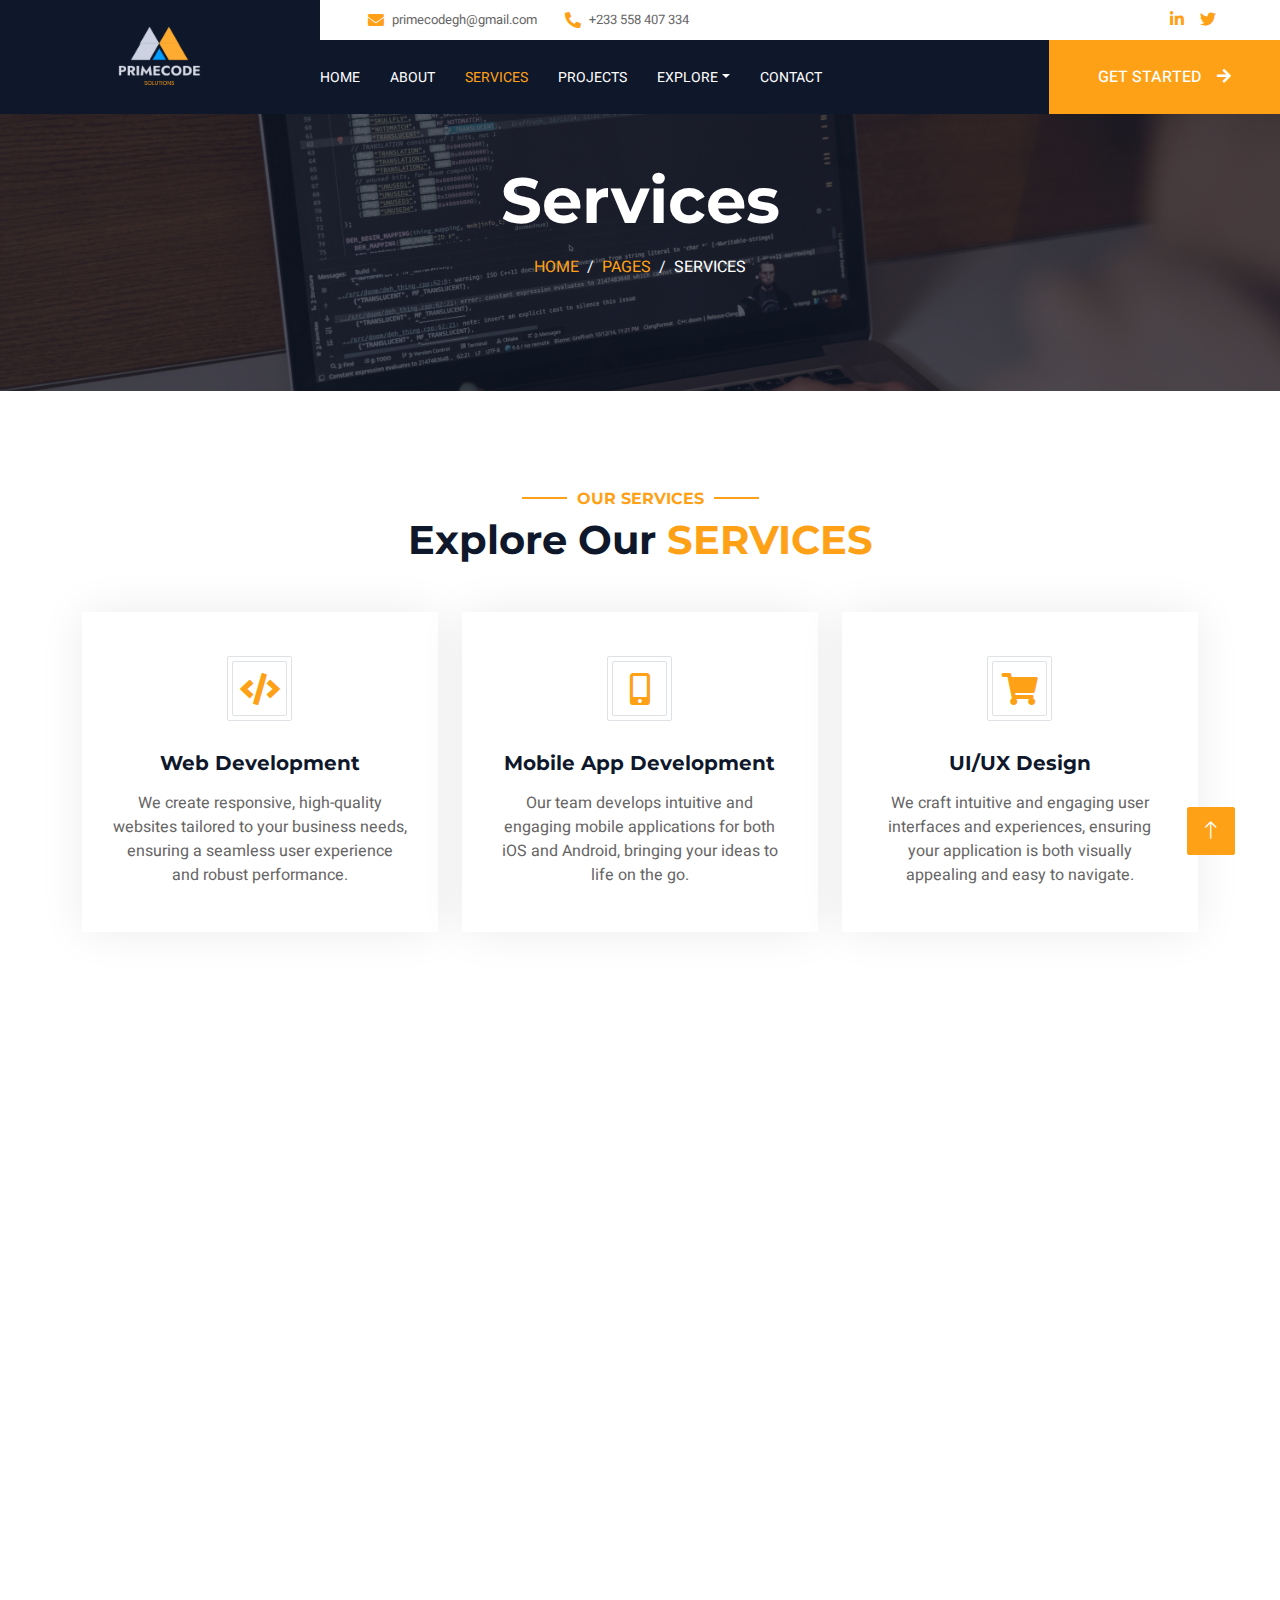
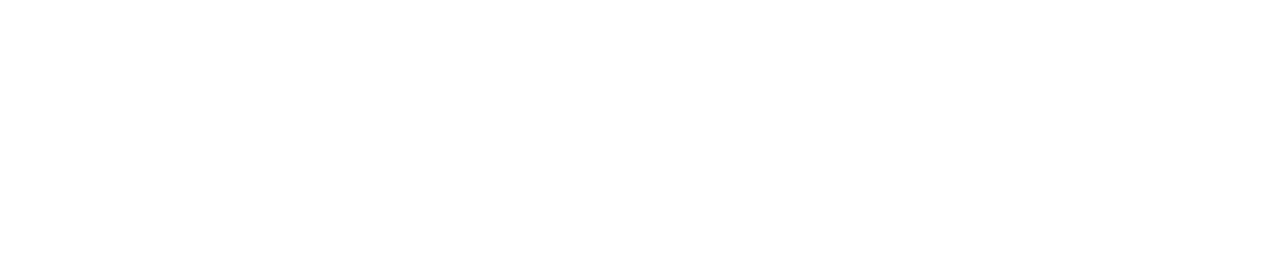
<file: service.html>
<!DOCTYPE html>
<html lang="en">
  <head>
    <meta charset="utf-8" />
    <title>PrimeCode solutions</title>
    <meta content="width=device-width, initial-scale=1.0" name="viewport" />
    <meta content="" name="keywords" />
    <meta content="" name="description" />

    <!-- Favicon -->
    <link href="img/favicon.ico" rel="icon" />

    <!-- Google Web Fonts -->
    <link rel="preconnect" href="https://fonts.googleapis.com" />
    <link rel="preconnect" href="https://fonts.gstatic.com" crossorigin />
    <link
      href="https://fonts.googleapis.com/css2?family=Heebo:wght@400;500;600;700&family=Montserrat:wght@400;500;600;700&display=swap"
      rel="stylesheet"
    />

    <!-- Icon Font Stylesheet -->
    <link
      href="https://cdnjs.cloudflare.com/ajax/libs/font-awesome/5.10.0/css/all.min.css"
      rel="stylesheet"
    />
    <link
      href="https://cdn.jsdelivr.net/npm/bootstrap-icons@1.4.1/font/bootstrap-icons.css"
      rel="stylesheet"
    />

    <!-- Libraries Stylesheet -->
    <link href="lib/animate/animate.min.css" rel="stylesheet" />
    <link href="lib/owlcarousel/assets/owl.carousel.min.css" rel="stylesheet" />
    <link
      href="lib/tempusdominus/css/tempusdominus-bootstrap-4.min.css"
      rel="stylesheet"
    />

    <!-- Customized Bootstrap Stylesheet -->
    <link href="css/bootstrap.min.css" rel="stylesheet" />

    <!-- Template Stylesheet -->
    <link href="css/style.css" rel="stylesheet" />
  </head>

  <body>
    <div class="container-xxl bg-white p-0">
      <!-- Spinner Start -->
      <div
        id="spinner"
        class="show bg-white position-fixed translate-middle w-100 vh-100 top-50 start-50 d-flex align-items-center justify-content-center"
      >
        <div
          class="spinner-border text-primary"
          style="width: 3rem; height: 3rem"
          role="status"
        >
          <span class="sr-only">Loading...</span>
        </div>
      </div>
      <!-- Spinner End -->

      <!-- Header Start -->
      <header class="container-fluid bg-dark px-0">
        <div class="row gx-0">
          <div class="col-lg-3 bg-dark d-none d-lg-block">
            <a
              href="index.html"
              class="navbar-brand w-100 h-100 m-0 p-0 d-flex align-items-center justify-content-center"
            >
              <img src="img/logo.png" class="logo" alt="logo" />
            </a>
          </div>
          <div class="col-lg-9">
            <div class="row gx-0 bg-white d-none d-lg-flex">
              <div class="col-lg-9 px-5 text-start">
                <div class="h-100 d-inline-flex align-items-center py-2 me-4">
                  <i class="fa fa-envelope text-primary me-2"></i>
                  <p class="mb-0 p-header">primecodegh@gmail.com</p>
                </div>
                <div class="h-100 d-inline-flex align-items-center py-2">
                  <i class="fa fa-phone-alt text-primary me-2"></i>
                  <p class="mb-0 p-header">+233 558 407 334</p>
                </div>
              </div>
              <div class="col-lg-3 px-5 text-end">
                <div class="d-inline-flex align-items-center py-2">
                  <a
                    class="me-3"
                    href="https://www.linkedin.com/company/primecode-solutions"
                    target="_blank"
                    ><i class="fab fa-linkedin-in"></i
                  ></a>
                  <a
                    class="me-3"
                    href="https://x.com/PrimecodeGh"
                    target="_blank"
                    ><i class="fab fa-twitter"></i
                  ></a>
                </div>
              </div>
            </div>
            <nav class="navbar navbar-expand-lg bg-dark navbar-dark p-3 p-lg-0">
              <a href="index.html" class="navbar-brand d-block d-lg-none">
                <img src="img/logo.png" class="logo" alt="logo" />
              </a>
              <button
                type="button"
                class="navbar-toggler"
                data-bs-toggle="collapse"
                data-bs-target="#navbarCollapse"
              >
                <span class="navbar-toggler-icon"></span>
              </button>
              <div
                class="collapse navbar-collapse justify-content-between"
                id="navbarCollapse"
              >
                <div class="navbar-nav mr-auto py-0">
                  <a href="index.html" class="nav-item nav-link">Home</a>
                  <a href="about.html" class="nav-item nav-link">About</a>
                  <a href="service.html" class="nav-item nav-link active"
                    >Services</a
                  >
                  <a href="project.html" class="nav-item nav-link">Projects</a>
                  <div class="nav-item dropdown">
                    <a
                      href="#"
                      class="nav-link dropdown-toggle"
                      data-bs-toggle="dropdown"
                      >Explore</a
                    >
                    <div class="dropdown-menu rounded-0 m-0">
                      <a href="team.html" class="dropdown-item">Our Team</a>
                      <a href="testimonial.html" class="dropdown-item"
                        >Testimonial</a
                      >
                    </div>
                  </div>
                  <a href="contact.html" class="nav-item nav-link">Contact</a>
                </div>
                <a
                  href="contact.html"
                  class="btn btn-primary rounded-0 py-4 px-md-5 d-none d-lg-block"
                  >GET STARTED<i class="fa fa-arrow-right ms-3"></i
                ></a>
              </div>
            </nav>
          </div>
        </div>
      </header>
      <!-- Header End -->

      <!-- Page Header Start -->
      <div
        class="container-fluid page-header mb-5 p-0"
        style="background-image: url(img/coding3.jpg)"
      >
        <div class="container-fluid page-header-inner py-5">
          <div class="container text-center pb-5">
            <h1 class="display-3 text-white mb-3 animated slideInDown">
              Services
            </h1>
            <nav aria-label="breadcrumb">
              <ol class="breadcrumb justify-content-center text-uppercase">
                <li class="breadcrumb-item"><a href="#">Home</a></li>
                <li class="breadcrumb-item"><a href="#">Pages</a></li>
                <li
                  class="breadcrumb-item text-white active"
                  aria-current="page"
                >
                  Services
                </li>
              </ol>
            </nav>
          </div>
        </div>
      </div>
      <!-- Page Header End -->

      <!-- Service Start -->
      <section class="container-xxl py-5">
        <div class="container">
          <div class="text-center wow fadeInUp" data-wow-delay="0.1s">
            <h6 class="section-title text-center text-primary text-uppercase">
              Our Services
            </h6>
            <h1 class="mb-5">
              Explore Our
              <span class="text-primary text-uppercase">Services</span>
            </h1>
          </div>
          <div class="row g-4">
            <div class="col-lg-4 col-md-6 wow fadeInUp" data-wow-delay="0.1s">
              <a class="service-item rounded" href="">
                <div class="service-icon bg-transparent border rounded p-1">
                  <div
                    class="w-100 h-100 border rounded d-flex align-items-center justify-content-center"
                  >
                    <i class="fa fa-code fa-2x text-primary"></i>
                  </div>
                </div>
                <h5 class="mb-3">Web Development</h5>
                <p class="text-body mb-0">
                  We create responsive, high-quality websites tailored to your
                  business needs, ensuring a seamless user experience and robust
                  performance.
                </p>
              </a>
            </div>
            <div class="col-lg-4 col-md-6 wow fadeInUp" data-wow-delay="0.2s">
              <a class="service-item rounded" href="">
                <div class="service-icon bg-transparent border rounded p-1">
                  <div
                    class="w-100 h-100 border rounded d-flex align-items-center justify-content-center"
                  >
                    <i class="fa fa-mobile-alt fa-2x text-primary"></i>
                  </div>
                </div>
                <h5 class="mb-3">Mobile App Development</h5>
                <p class="text-body mb-0">
                  Our team develops intuitive and engaging mobile applications
                  for both iOS and Android, bringing your ideas to life on the
                  go.
                </p>
              </a>
            </div>
            <div class="col-lg-4 col-md-6 wow fadeInUp" data-wow-delay="0.3s">
              <a class="service-item rounded" href="">
                <div class="service-icon bg-transparent border rounded p-1">
                  <div
                    class="w-100 h-100 border rounded d-flex align-items-center justify-content-center"
                  >
                    <i class="fa fa-shopping-cart fa-2x text-primary"></i>
                  </div>
                </div>
                <h5 class="mb-3">UI/UX Design</h5>
                <p class="text-body mb-0">
                  We craft intuitive and engaging user interfaces and
                  experiences, ensuring your application is both visually
                  appealing and easy to navigate.
                </p>
              </a>
            </div>
            <div class="col-lg-4 col-md-6 wow fadeInUp" data-wow-delay="0.4s">
              <a class="service-item rounded" href="">
                <div class="service-icon bg-transparent border rounded p-1">
                  <div
                    class="w-100 h-100 border rounded d-flex align-items-center justify-content-center"
                  >
                    <i class="fa fa-cogs fa-2x text-primary"></i>
                  </div>
                </div>
                <h5 class="mb-3">IT Consulting</h5>
                <p class="text-body mb-0">
                  Our expert IT consulting services help you navigate the
                  complexities of technology, providing strategic guidance and
                  solutions for your business.
                </p>
              </a>
            </div>
            <div class="col-lg-4 col-md-6 wow fadeInUp" data-wow-delay="0.5s">
              <a class="service-item rounded" href="">
                <div class="service-icon bg-transparent border rounded p-1">
                  <div
                    class="w-100 h-100 border rounded d-flex align-items-center justify-content-center"
                  >
                    <i class="fa fa-chart-line fa-2x text-primary"></i>
                  </div>
                </div>
                <h5 class="mb-3">Digital Marketing</h5>
                <p class="text-body mb-0">
                  Enhance your online presence with our comprehensive digital
                  marketing strategies, including SEO, social media marketing,
                  and content creation.
                </p>
              </a>
            </div>
            <div class="col-lg-4 col-md-6 wow fadeInUp" data-wow-delay="0.6s">
              <a class="service-item rounded" href="">
                <div class="service-icon bg-transparent border rounded p-1">
                  <div
                    class="w-100 h-100 border rounded d-flex align-items-center justify-content-center"
                  >
                    <i class="fa fa-shield-alt fa-2x text-primary"></i>
                  </div>
                </div>
                <h5 class="mb-3">Custom Software Development</h5>
                <p class="text-body mb-0">
                  Our custom software solutions are designed to meet the unique
                  needs of your business, enhancing efficiency and productivity.
                </p>
              </a>
            </div>
          </div>
        </div>
      </section>
      <!-- Service End -->

      <!-- Footer Start -->
      <footer
        class="container-fluid bg-dark text-light footer wow fadeIn mt-5"
        data-wow-delay="0.1s"
      >
        <div class="container pb-5">
          <div class="row g-5">
            <div class="col-md-6 col-lg-4">
              <div class="bg-primary rounded p-4">
                <a href="index.html"
                  ><h3 class="text-white text-uppercase mb-3">PrimeCode</h3></a
                >
                <p class="text-white mb-0">
                  Discover more about
                  <a class="text-dark fw-bold" href="about.html"
                    >PrimeCode Solutions</a
                  >. Build your business with our expert web development
                  services that create a lasting impression.
                </p>
              </div>
            </div>
            <div class="col-md-6 col-lg-3">
              <h6
                class="section-title text-start text-primary text-uppercase mb-4"
              >
                Contact
              </h6>
              <p class="mb-2">
                <i class="fa fa-map-marker-alt me-3"></i>10 Asuna St. Adenta,
                Ghana.
              </p>
              <p class="mb-2">
                <i class="fa fa-phone-alt me-3"></i>+233 558 407 334
              </p>
              <p class="mb-2">
                <i class="fa fa-envelope me-3"></i>
                primecodegh@gmail.com
              </p>
              <div class="d-flex pt-2">
                <a
                  class="btn btn-outline-light btn-social"
                  href="https://x.com/primecodegh"
                  target="_blank"
                  ><i class="fab fa-twitter"></i
                ></a>

                <a
                  class="btn btn-outline-light btn-social"
                  href="https://www.linkedin.com/company/primecode-solutions"
                  target="_blank"
                  ><i class="fab fa-linkedin-in"></i
                ></a>
              </div>
            </div>
            <div class="col-lg-5 col-md-12">
              <div class="row gy-5 g-4">
                <div class="col-md-6">
                  <h6
                    class="section-title text-start text-primary text-uppercase mb-4"
                  >
                    Company
                  </h6>
                  <a class="btn btn-link" href="about.html">About Us</a>
                  <a class="btn btn-link" href="contact.html">Contact Us</a>
                  <a class="btn btn-link" href="testimonial.html"
                    >Testimonials</a
                  >
                </div>
                <div class="col-md-6">
                  <h6
                    class="section-title text-start text-primary text-uppercase mb-4"
                  >
                    Services
                  </h6>
                  <a class="btn btn-link" href="project.html">Projects</a>
                  <a class="btn btn-link" href="service.html">Services</a>
                  <a class="btn btn-link" href="team.html">Our Team</a>
                </div>
              </div>
            </div>
          </div>
        </div>
        <div class="container">
          <div class="copyright">
            <div class="row">
              <div class="col-md-6 text-center text-md-start mb-3 mb-md-0">
                &copy;
                <a class="border-bottom" href="#">PrimeCode Solutions</a>, All
                Right Reserved.

                <!--/*** This template is free as long as you keep the footer author’s credit link/attribution link/backlink. If you'd like to use the template without the footer author’s credit link/attribution link/backlink, you can purchase the Credit Removal License from "https://htmlcodex.com/credit-removal". Thank you for your support. ***/-->
                <a class="border-bottom codex" href="https://htmlcodex.com"
                  >HTML Codex</a
                >
              </div>
              <!-- <div class="col-md-6 text-center text-md-end">
                <div class="footer-menu">
                  <a href="index.html">Home</a>
                  <a href="">Cookies</a>
                  <a href="">Help</a>
                  <a href="">FQAs</a>
                </div>
              </div> -->
            </div>
          </div>
        </div>
      </footer>
      <!-- Footer End -->

      <!-- Back to Top -->
      <a href="#" class="btn btn-lg btn-primary btn-lg-square back-to-top"
        ><i class="bi bi-arrow-up"></i
      ></a>
    </div>

    <!-- JavaScript Libraries -->
    <script src="https://code.jquery.com/jquery-3.4.1.min.js"></script>
    <script src="https://cdn.jsdelivr.net/npm/bootstrap@5.0.0/dist/js/bootstrap.bundle.min.js"></script>
    <script src="lib/wow/wow.min.js"></script>
    <script src="lib/easing/easing.min.js"></script>
    <script src="lib/waypoints/waypoints.min.js"></script>
    <script src="lib/counterup/counterup.min.js"></script>
    <script src="lib/owlcarousel/owl.carousel.min.js"></script>
    <script src="lib/tempusdominus/js/moment.min.js"></script>
    <script src="lib/tempusdominus/js/moment-timezone.min.js"></script>
    <script src="lib/tempusdominus/js/tempusdominus-bootstrap-4.min.js"></script>

    <!-- Template Javascript -->
    <script src="js/main.js"></script>
  </body>
</html>
</file>
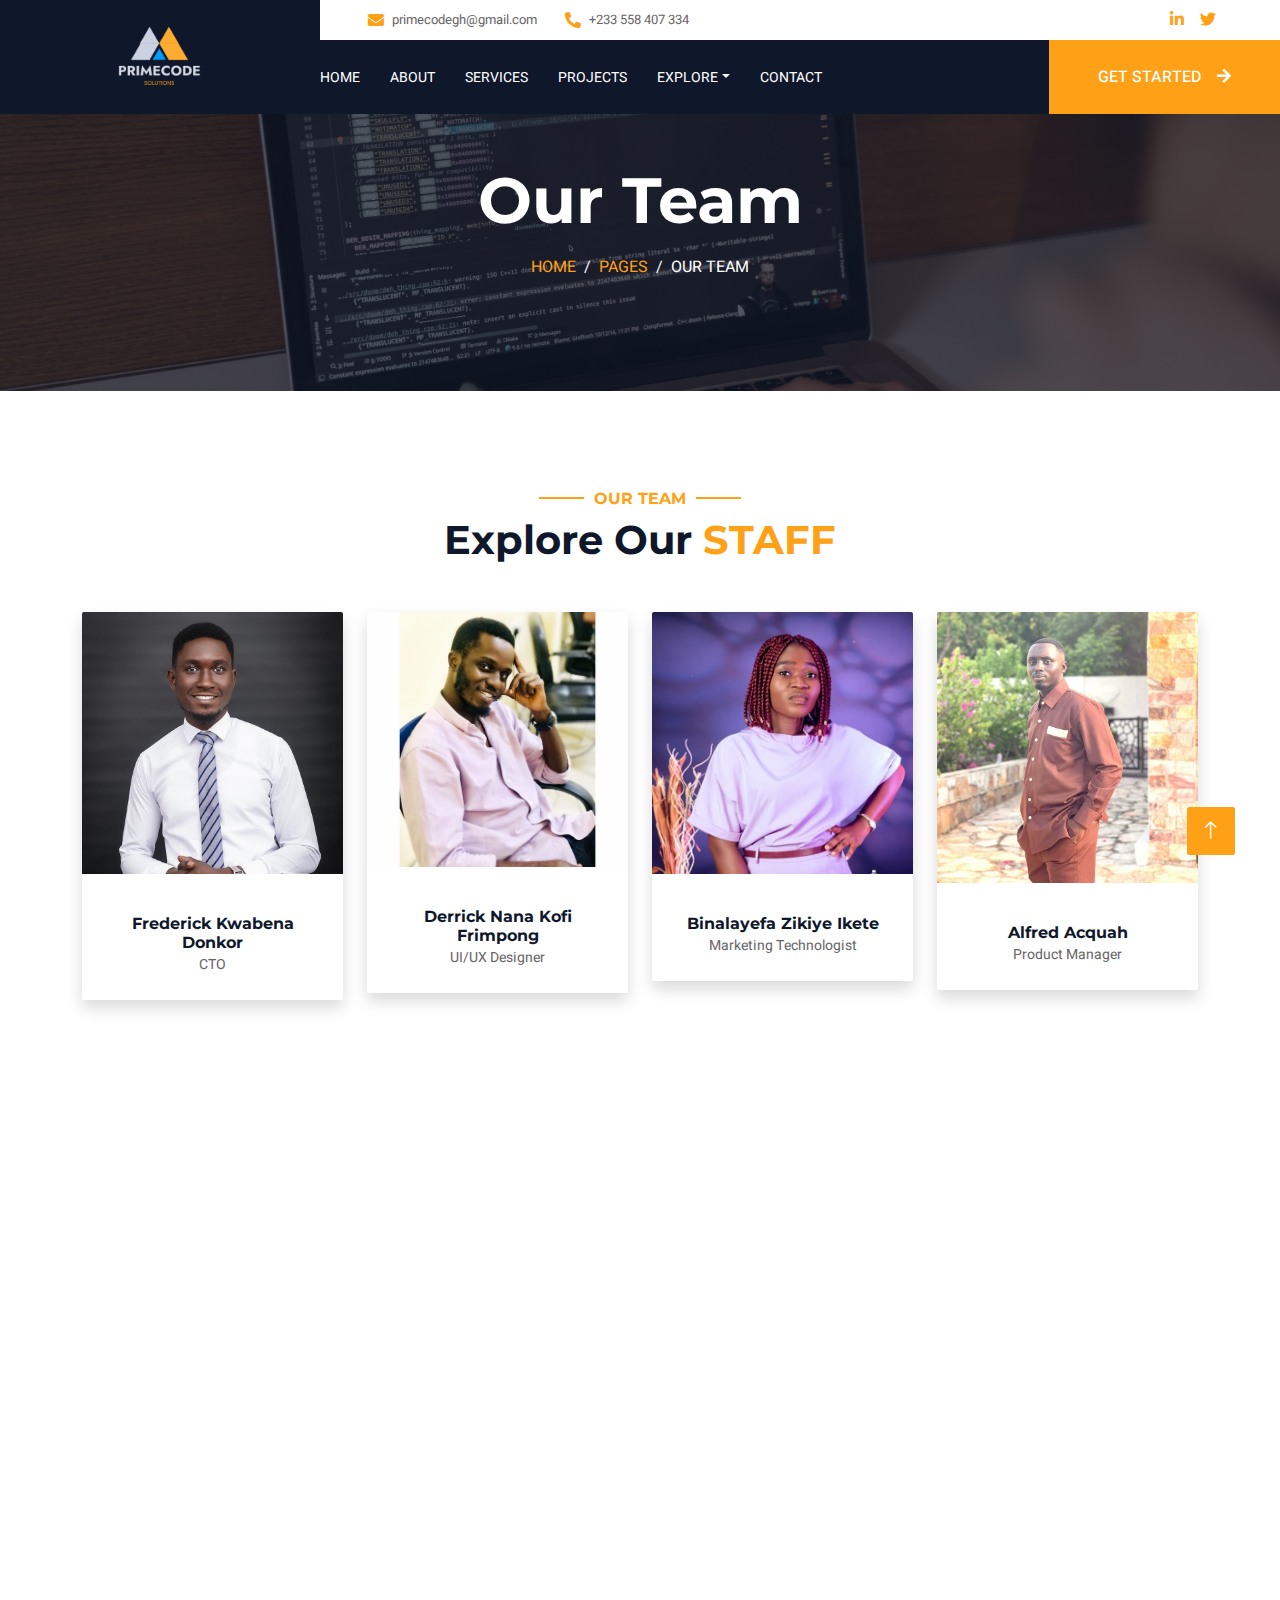
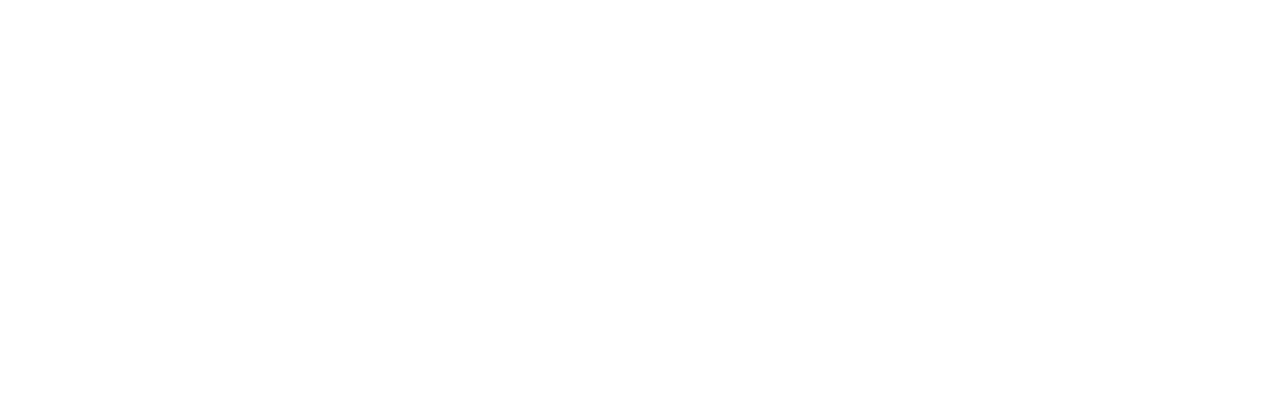
<file: team.html>
<!DOCTYPE html>
<html lang="en">
  <head>
    <meta charset="utf-8" />
    <title>PrimeCode solutions</title>
    <meta content="width=device-width, initial-scale=1.0" name="viewport" />
    <meta content="" name="keywords" />
    <meta content="" name="description" />

    <!-- Favicon -->
    <link href="img/favicon.ico" rel="icon" />

    <!-- Google Web Fonts -->
    <link rel="preconnect" href="https://fonts.googleapis.com" />
    <link rel="preconnect" href="https://fonts.gstatic.com" crossorigin />
    <link
      href="https://fonts.googleapis.com/css2?family=Heebo:wght@400;500;600;700&family=Montserrat:wght@400;500;600;700&display=swap"
      rel="stylesheet"
    />

    <!-- Icon Font Stylesheet -->
    <link
      href="https://cdnjs.cloudflare.com/ajax/libs/font-awesome/5.10.0/css/all.min.css"
      rel="stylesheet"
    />
    <link
      href="https://cdn.jsdelivr.net/npm/bootstrap-icons@1.4.1/font/bootstrap-icons.css"
      rel="stylesheet"
    />

    <!-- Libraries Stylesheet -->
    <link href="lib/animate/animate.min.css" rel="stylesheet" />
    <link href="lib/owlcarousel/assets/owl.carousel.min.css" rel="stylesheet" />
    <link
      href="lib/tempusdominus/css/tempusdominus-bootstrap-4.min.css"
      rel="stylesheet"
    />

    <!-- Customized Bootstrap Stylesheet -->
    <link href="css/bootstrap.min.css" rel="stylesheet" />

    <!-- Template Stylesheet -->
    <link href="css/style.css" rel="stylesheet" />
  </head>

  <body>
    <div class="container-xxl bg-white p-0">
      <!-- Spinner Start -->
      <div
        id="spinner"
        class="show bg-white position-fixed translate-middle w-100 vh-100 top-50 start-50 d-flex align-items-center justify-content-center"
      >
        <div
          class="spinner-border text-primary"
          style="width: 3rem; height: 3rem"
          role="status"
        >
          <span class="sr-only">Loading...</span>
        </div>
      </div>
      <!-- Spinner End -->

      <!-- Header Start -->
      <header class="container-fluid bg-dark px-0">
        <div class="row gx-0">
          <div class="col-lg-3 bg-dark d-none d-lg-block">
            <a
              href="index.html"
              class="navbar-brand w-100 h-100 m-0 p-0 d-flex align-items-center justify-content-center"
            >
              <img src="img/logo.png" class="logo" alt="logo" />
            </a>
          </div>
          <div class="col-lg-9">
            <div class="row gx-0 bg-white d-none d-lg-flex">
              <div class="col-lg-9 px-5 text-start">
                <div class="h-100 d-inline-flex align-items-center py-2 me-4">
                  <i class="fa fa-envelope text-primary me-2"></i>
                  <p class="mb-0 p-header">primecodegh@gmail.com</p>
                </div>
                <div class="h-100 d-inline-flex align-items-center py-2">
                  <i class="fa fa-phone-alt text-primary me-2"></i>
                  <p class="mb-0 p-header">+233 558 407 334</p>
                </div>
              </div>
              <div class="col-lg-3 px-5 text-end">
                <div class="d-inline-flex align-items-center py-2">
                  <a
                    class="me-3"
                    href="https://www.linkedin.com/company/primecode-solutions"
                    target="_blank"
                    ><i class="fab fa-linkedin-in"></i
                  ></a>
                  <a
                    class="me-3"
                    href="https://x.com/PrimecodeGh"
                    target="_blank"
                    ><i class="fab fa-twitter"></i
                  ></a>
                </div>
              </div>
            </div>
            <nav class="navbar navbar-expand-lg bg-dark navbar-dark p-3 p-lg-0">
              <a href="index.html" class="navbar-brand d-block d-lg-none">
                <img src="img/logo.png" class="logo" alt="logo" />
              </a>
              <button
                type="button"
                class="navbar-toggler"
                data-bs-toggle="collapse"
                data-bs-target="#navbarCollapse"
              >
                <span class="navbar-toggler-icon"></span>
              </button>
              <div
                class="collapse navbar-collapse justify-content-between"
                id="navbarCollapse"
              >
                <div class="navbar-nav mr-auto py-0">
                  <a href="index.html" class="nav-item nav-link">Home</a>
                  <a href="about.html" class="nav-item nav-link">About</a>
                  <a href="service.html" class="nav-item nav-link">Services</a>
                  <a href="project.html" class="nav-item nav-link">Projects</a>
                  <div class="nav-item dropdown">
                    <a
                      href="#"
                      class="nav-link dropdown-toggle"
                      data-bs-toggle="dropdown"
                      >Explore</a
                    >
                    <div class="dropdown-menu rounded-0 m-0">
                      <a href="team.html" class="dropdown-item">Our Team</a>
                      <a href="testimonial.html" class="dropdown-item"
                        >Testimonial</a
                      >
                    </div>
                  </div>
                  <a href="contact.html" class="nav-item nav-link">Contact</a>
                </div>
                <a
                  href="contact.html"
                  class="btn btn-primary rounded-0 py-4 px-md-5 d-none d-lg-block"
                  >GET STARTED<i class="fa fa-arrow-right ms-3"></i
                ></a>
              </div>
            </nav>
          </div>
        </div>
      </header>
      <!-- Header End -->

      <!-- Page Header Start -->
      <div
        class="container-fluid page-header mb-5 p-0"
        style="background-image: url(img/coding3.jpg)"
      >
        <div class="container-fluid page-header-inner py-5">
          <div class="container text-center pb-5">
            <h1 class="display-3 text-white mb-3 animated slideInDown">
              Our Team
            </h1>
            <nav aria-label="breadcrumb">
              <ol class="breadcrumb justify-content-center text-uppercase">
                <li class="breadcrumb-item"><a href="#">Home</a></li>
                <li class="breadcrumb-item"><a href="#">Pages</a></li>
                <li
                  class="breadcrumb-item text-white active"
                  aria-current="page"
                >
                  Our Team
                </li>
              </ol>
            </nav>
          </div>
        </div>
      </div>
      <!-- Page Header End -->

      <!-- Team Start -->
      <section class="container-xxl py-5">
        <div class="container">
          <div class="text-center wow fadeInUp" data-wow-delay="0.1s">
            <h6 class="section-title text-center text-primary text-uppercase">
              Our Team
            </h6>
            <h1 class="mb-5">
              Explore Our
              <span class="text-primary text-uppercase">Staff</span>
            </h1>
          </div>
          <div class="row g-4">
            <div class="col-lg-3 col-md-6 wow fadeInUp" data-wow-delay="0.1s">
              <div class="rounded shadow overflow-hidden">
                <div class="position-relative">
                  <img
                    class="img-fluid"
                    src="img/frederick.jpg"
                    alt="staff image"
                  />
                </div>
                <div class="text-center p-4 mt-3">
                  <h6 class="fw-bold mb-0">Frederick Kwabena Donkor</h6>
                  <small>CTO</small>
                </div>
              </div>
            </div>
            <div class="col-lg-3 col-md-6 wow fadeInUp" data-wow-delay="0.3s">
              <div class="rounded shadow overflow-hidden">
                <div class="position-relative">
                  <img
                    class="img-fluid"
                    src="img/derek.jpg"
                    alt="Staff Image"
                  />
                </div>
                <div class="text-center p-4 mt-3">
                  <h6 class="fw-bold mb-0">Derrick Nana Kofi Frimpong</h6>
                  <small>UI/UX Designer</small>
                </div>
              </div>
            </div>
            <div class="col-lg-3 col-md-6 wow fadeInUp" data-wow-delay="0.5s">
              <div class="rounded shadow overflow-hidden">
                <div class="position-relative">
                  <img class="img-fluid" src="img/bina.jpg" alt="Staff Image" />
                </div>
                <div class="text-center p-4 mt-3">
                  <h6 class="fw-bold mb-0">Binalayefa Zikiye Ikete</h6>
                  <small>Marketing Technologist</small>
                </div>
              </div>
            </div>

            <div class="col-lg-3 col-md-6 wow fadeInUp" data-wow-delay="0.7s">
              <div class="rounded shadow overflow-hidden">
                <div class="position-relative">
                  <img
                    class="img-fluid"
                    src="img/acquah.jpg"
                    alt="Staff Image"
                  />
                </div>
                <div class="text-center p-4 mt-3">
                  <h6 class="fw-bold mb-0">Alfred Acquah</h6>
                  <small>Product Manager</small>
                </div>
              </div>
            </div>
          </div>

          <div class="row g-4 mt-4">
            <div class="col-lg-3 col-md-6 wow fadeInUp" data-wow-delay="0.1s">
              <div class="rounded shadow overflow-hidden">
                <div class="position-relative">
                  <img class="img-fluid" src="img/nani.jpg" alt="Staff Image" />
                </div>
                <div class="text-center p-4 mt-3">
                  <h6 class="fw-bold mb-0">Augustine Nani Wletsu</h6>
                  <small>Full Stack Developer</small>
                </div>
              </div>
            </div>
            <div class="col-lg-3 col-md-6 wow fadeInUp" data-wow-delay="0.3s">
              <div class="rounded shadow overflow-hidden">
                <div class="position-relative">
                  <img
                    class="img-fluid"
                    src="img/alfred.JPG"
                    alt="Staff Image"
                  />
                </div>
                <div class="text-center p-4 mt-3">
                  <h6 class="fw-bold mb-0">Alfred Asante Apenteng</h6>
                  <small>Front End Developer</small>
                </div>
              </div>
            </div>
          </div>
        </div>
      </section>
      <!-- Team End -->

      <!-- Footer Start -->
      <footer
        class="container-fluid bg-dark text-light footer wow fadeIn mt-5"
        data-wow-delay="0.1s"
      >
        <div class="container pb-5">
          <div class="row g-5">
            <div class="col-md-6 col-lg-4">
              <div class="bg-primary rounded p-4">
                <a href="index.html"
                  ><h3 class="text-white text-uppercase mb-3">PrimeCode</h3></a
                >
                <p class="text-white mb-0">
                  Discover more about
                  <a class="text-dark fw-bold" href="about.html"
                    >PrimeCode Solutions</a
                  >. Build your business with our expert web development
                  services that create a lasting impression.
                </p>
              </div>
            </div>
            <div class="col-md-6 col-lg-3">
              <h6
                class="section-title text-start text-primary text-uppercase mb-4"
              >
                Contact
              </h6>
              <p class="mb-2">
                <i class="fa fa-map-marker-alt me-3"></i>10 Asuna St. Adenta,
                Ghana.
              </p>
              <p class="mb-2">
                <i class="fa fa-phone-alt me-3"></i>+233 558 407 334
              </p>
              <p class="mb-2">
                <i class="fa fa-envelope me-3"></i>
                primecodegh@gmail.com
              </p>
              <div class="d-flex pt-2">
                <a
                  class="btn btn-outline-light btn-social"
                  href="https://x.com/primecodegh"
                  target="_blank"
                  ><i class="fab fa-twitter"></i
                ></a>

                <a
                  class="btn btn-outline-light btn-social"
                  href="https://www.linkedin.com/company/primecode-solutions"
                  target="_blank"
                  ><i class="fab fa-linkedin-in"></i
                ></a>
              </div>
            </div>
            <div class="col-lg-5 col-md-12">
              <div class="row gy-5 g-4">
                <div class="col-md-6">
                  <h6
                    class="section-title text-start text-primary text-uppercase mb-4"
                  >
                    Company
                  </h6>
                  <a class="btn btn-link" href="about.html">About Us</a>
                  <a class="btn btn-link" href="contact.html">Contact Us</a>
                  <a class="btn btn-link" href="testimonial.html"
                    >Testimonials</a
                  >
                </div>
                <div class="col-md-6">
                  <h6
                    class="section-title text-start text-primary text-uppercase mb-4"
                  >
                    Services
                  </h6>
                  <a class="btn btn-link" href="project.html">Projects</a>
                  <a class="btn btn-link" href="service.html">Services</a>
                  <a class="btn btn-link" href="team.html">Our Team</a>
                </div>
              </div>
            </div>
          </div>
        </div>
        <div class="container">
          <div class="copyright">
            <div class="row">
              <div class="col-md-6 text-center text-md-start mb-3 mb-md-0">
                &copy;
                <a class="border-bottom" href="#">PrimeCode Solutions</a>, All
                Right Reserved.

                <!--/*** This template is free as long as you keep the footer author’s credit link/attribution link/backlink. If you'd like to use the template without the footer author’s credit link/attribution link/backlink, you can purchase the Credit Removal License from "https://htmlcodex.com/credit-removal". Thank you for your support. ***/-->
                <a class="border-bottom codex" href="https://htmlcodex.com"
                  >HTML Codex</a
                >
              </div>
              <!-- <div class="col-md-6 text-center text-md-end">
                <div class="footer-menu">
                  <a href="index.html">Home</a>
                  <a href="">Cookies</a>
                  <a href="">Help</a>
                  <a href="">FQAs</a>
                </div>
              </div> -->
            </div>
          </div>
        </div>
      </footer>
      <!-- Footer End -->

      <!-- Back to Top -->
      <a href="#" class="btn btn-lg btn-primary btn-lg-square back-to-top"
        ><i class="bi bi-arrow-up"></i
      ></a>
    </div>

    <!-- JavaScript Libraries -->
    <script src="https://code.jquery.com/jquery-3.4.1.min.js"></script>
    <script src="https://cdn.jsdelivr.net/npm/bootstrap@5.0.0/dist/js/bootstrap.bundle.min.js"></script>
    <script src="lib/wow/wow.min.js"></script>
    <script src="lib/easing/easing.min.js"></script>
    <script src="lib/waypoints/waypoints.min.js"></script>
    <script src="lib/counterup/counterup.min.js"></script>
    <script src="lib/owlcarousel/owl.carousel.min.js"></script>
    <script src="lib/tempusdominus/js/moment.min.js"></script>
    <script src="lib/tempusdominus/js/moment-timezone.min.js"></script>
    <script src="lib/tempusdominus/js/tempusdominus-bootstrap-4.min.js"></script>

    <!-- Template Javascript -->
    <script src="js/main.js"></script>
  </body>
</html>
</file>
<file: css/style.css>
/********** Template CSS **********/
:root {
  --primary: #fea116;
  --light: #f1f8ff;
  --dark: #0f172b;
}

.fw-medium {
  font-weight: 500 !important;
}

.fw-semi-bold {
  font-weight: 600 !important;
}

.back-to-top {
  position: fixed;
  display: none;
  right: 45px;
  bottom: 45px;
  z-index: 99;
}

/*** Spinner ***/
#spinner {
  opacity: 0;
  visibility: hidden;
  transition: opacity 0.5s ease-out, visibility 0s linear 0.5s;
  z-index: 99999;
}

#spinner.show {
  transition: opacity 0.5s ease-out, visibility 0s linear 0s;
  visibility: visible;
  opacity: 1;
}

/*** Button ***/
.btn {
  font-weight: 500;
  text-transform: uppercase;
  transition: 0.5s;
}

.btn.btn-primary,
.btn.btn-secondary {
  color: #ffffff;
}

.btn-square {
  width: 38px;
  height: 38px;
}

.btn-sm-square {
  width: 32px;
  height: 32px;
}

.btn-lg-square {
  width: 48px;
  height: 48px;
}

.btn-square,
.btn-sm-square,
.btn-lg-square {
  padding: 0;
  display: flex;
  align-items: center;
  justify-content: center;
  font-weight: normal;
  border-radius: 2px;
}

/*** Navbar ***/
.navbar-dark .navbar-nav .nav-link {
  margin-right: 30px;
  padding: 20px 0;
  color: #ffffff;
  font-size: 14px;
  text-transform: uppercase;
  outline: none;
}

.navbar-dark .navbar-nav .nav-link:hover,
.navbar-dark .navbar-nav .nav-link.active {
  color: var(--primary);
}

@media (max-width: 991.98px) {
  .navbar-dark .navbar-nav .nav-link {
    margin-right: 0;
    padding: 10px 0;
  }
}

/*** Header ***/
.carousel-caption {
  top: 0;
  left: 0;
  right: 0;
  bottom: 0;
  background: rgba(15, 23, 43, 0.7);
  z-index: 1;
}

.carousel-control-prev,
.carousel-control-next {
  width: 10%;
}

.carousel-control-prev-icon,
.carousel-control-next-icon {
  width: 3rem;
  height: 3rem;
}

.p-header {
  font-size: 13px;
}

#header-carousel .carousel-item {
  position: relative;
  height: 80vh;
}

@media (max-width: 1000px) {
  #header-carousel .carousel-item {
    position: relative;
    height: 450px;
  }
}

@media (max-width: 768px) {
  #header-carousel .carousel-item {
    position: relative;
    min-height: 450px;
  }

  #header-carousel .carousel-item img {
    position: absolute;
    width: 100%;
    height: 100%;
    object-fit: cover;
  }
}

.page-header {
  background-position: center center;
  background-repeat: no-repeat;
  background-size: cover;
}

.page-header-inner {
  background: rgba(15, 23, 43, 0.7);
}

.breadcrumb-item + .breadcrumb-item::before {
  color: var(--light);
}

.booking {
  position: relative;
  margin-top: -100px !important;
  z-index: 1;
}

.logo {
  width: 100px;
}

@media (max-width: 768px) {
  .logo {
    width: 80px;
  }
}

/*** Section Title ***/
.section-title {
  position: relative;
  display: inline-block;
}

.section-title::before {
  position: absolute;
  content: "";
  width: 45px;
  height: 2px;
  top: 50%;
  left: -55px;
  margin-top: -1px;
  background: var(--primary);
}

.section-title::after {
  position: absolute;
  content: "";
  width: 45px;
  height: 2px;
  top: 50%;
  right: -55px;
  margin-top: -1px;
  background: var(--primary);
}

.section-title.text-start::before,
.section-title.text-end::after {
  display: none;
}

/*** Service ***/
.service-item {
  height: 320px;
  padding: 30px;
  display: flex;
  flex-direction: column;
  justify-content: center;
  text-align: center;
  background: #ffffff;
  box-shadow: 0 0 45px rgba(0, 0, 0, 0.08);
  transition: 0.5s;
}

.service-item .service-icon {
  margin: 0 auto 30px auto;
  width: 65px;
  height: 65px;
  transition: 0.5s;
}

.service-item i,
.service-item h5,
.service-item p {
  transition: 0.5s;
}

/*** Youtube Video ***/
.video {
  position: relative;
  height: 100%;
  min-height: 500px;
  background: linear-gradient(rgba(15, 23, 43, 0.1), rgba(15, 23, 43, 0.1)),
    url(../img/about-7.jpg);
  background-position: center center;
  background-repeat: no-repeat;
  background-size: cover;
}

.video .btn-play {
  position: absolute;
  z-index: 3;
  top: 50%;
  left: 50%;
  transform: translateX(-50%) translateY(-50%);
  box-sizing: content-box;
  display: block;
  width: 32px;
  height: 44px;
  border-radius: 50%;
  border: none;
  outline: none;
  padding: 18px 20px 18px 28px;
}

.video .btn-play:before {
  content: "";
  position: absolute;
  z-index: 0;
  left: 50%;
  top: 50%;
  transform: translateX(-50%) translateY(-50%);
  display: block;
  width: 100px;
  height: 100px;
  background: var(--primary);
  border-radius: 50%;
  animation: pulse-border 1500ms ease-out infinite;
}

.video .btn-play:after {
  content: "";
  position: absolute;
  z-index: 1;
  left: 50%;
  top: 50%;
  transform: translateX(-50%) translateY(-50%);
  display: block;
  width: 100px;
  height: 100px;
  background: var(--primary);
  border-radius: 50%;
  transition: all 200ms;
}

.video .btn-play img {
  position: relative;
  z-index: 3;
  max-width: 100%;
  width: auto;
  height: auto;
}

.video .btn-play span {
  display: block;
  position: relative;
  z-index: 3;
  width: 0;
  height: 0;
  border-left: 32px solid var(--dark);
  border-top: 22px solid transparent;
  border-bottom: 22px solid transparent;
}

@keyframes pulse-border {
  0% {
    transform: translateX(-50%) translateY(-50%) translateZ(0) scale(1);
    opacity: 1;
  }

  100% {
    transform: translateX(-50%) translateY(-50%) translateZ(0) scale(1.5);
    opacity: 0;
  }
}

#videoModal {
  z-index: 99999;
}

#videoModal .modal-dialog {
  position: relative;
  max-width: 800px;
  margin: 60px auto 0 auto;
}

#videoModal .modal-body {
  position: relative;
  padding: 0px;
}

#videoModal .close {
  position: absolute;
  width: 30px;
  height: 30px;
  right: 0px;
  top: -30px;
  z-index: 999;
  font-size: 30px;
  font-weight: normal;
  color: #ffffff;
  background: #000000;
  opacity: 1;
}

/*** Testimonial ***/
.testimonial {
  background: linear-gradient(rgba(15, 23, 43, 0.7), rgba(15, 23, 43, 0.7)),
    url(../img/carousel-2.jpg);
  background-position: center center;
  background-repeat: no-repeat;
  background-size: cover;
}

.testimonial-carousel {
  padding-left: 65px;
  padding-right: 65px;
}

.testimonial-carousel .testimonial-item {
  padding: 30px;
}

.testimonial-carousel .owl-nav {
  position: absolute;
  width: 100%;
  height: 40px;
  top: calc(50% - 20px);
  left: 0;
  display: flex;
  justify-content: space-between;
  z-index: 1;
}

.testimonial-carousel .owl-nav .owl-prev,
.testimonial-carousel .owl-nav .owl-next {
  position: relative;
  width: 40px;
  height: 40px;
  display: flex;
  align-items: center;
  justify-content: center;
  color: #ffffff;
  background: var(--primary);
  border-radius: 2px;
  font-size: 18px;
  transition: 0.5s;
}

.testimonial-carousel .owl-nav .owl-prev:hover,
.testimonial-carousel .owl-nav .owl-next:hover {
  color: var(--primary);
  background: #ffffff;
}

/*** Team ***/
.team-item,
.team-item .bg-primary,
.team-item .bg-primary i {
  transition: 0.5s;
}

.team-item:hover {
  border-color: var(--secondary) !important;
}

.team-item:hover .bg-primary {
  background: var(--secondary) !important;
}

.team-item:hover .bg-primary i {
  color: var(--secondary) !important;
}

/* newsletter */
#mce-success-response {
  color: green;
  border: 1px solid green;
  padding: 10px;
  border-radius: 5px;
  margin-top: 10px;
}
#mce-error-response {
  color: red;
  border: 1px solid green;
  padding: 10px;
  border-radius: 5px;
  margin-top: 10px;
}

/*** Footer ***/
.newsletter {
  position: relative;
  z-index: 1;
}

.footer {
  position: relative;
  margin-top: -110px;
  padding-top: 180px;
}

.footer .btn.btn-social {
  margin-right: 5px;
  width: 35px;
  height: 35px;
  display: flex;
  align-items: center;
  justify-content: center;
  color: var(--light);
  border: 1px solid #ffffff;
  border-radius: 35px;
  transition: 0.3s;
}

.footer .btn.btn-social:hover {
  color: var(--primary);
}

.footer .btn.btn-link {
  display: block;
  margin-bottom: 5px;
  padding: 0;
  text-align: left;
  color: #ffffff;
  font-size: 15px;
  font-weight: normal;
  text-transform: capitalize;
  transition: 0.3s;
}

.footer .btn.btn-link::before {
  position: relative;
  content: "\f105";
  font-family: "Font Awesome 5 Free";
  font-weight: 900;
  margin-right: 10px;
}

.footer .btn.btn-link:hover {
  letter-spacing: 1px;
  box-shadow: none;
}

.footer .copyright {
  padding: 25px 0;
  font-size: 15px;
  border-top: 1px solid rgba(256, 256, 256, 0.1);
}

.footer .copyright a {
  color: var(--light);
}

.footer .footer-menu a {
  margin-right: 15px;
  padding-right: 15px;
  border-right: 1px solid rgba(255, 255, 255, 0.3);
}

.footer .footer-menu a:last-child {
  margin-right: 0;
  padding-right: 0;
  border-right: none;
}

.codex {
  display: none;
}
</file>
